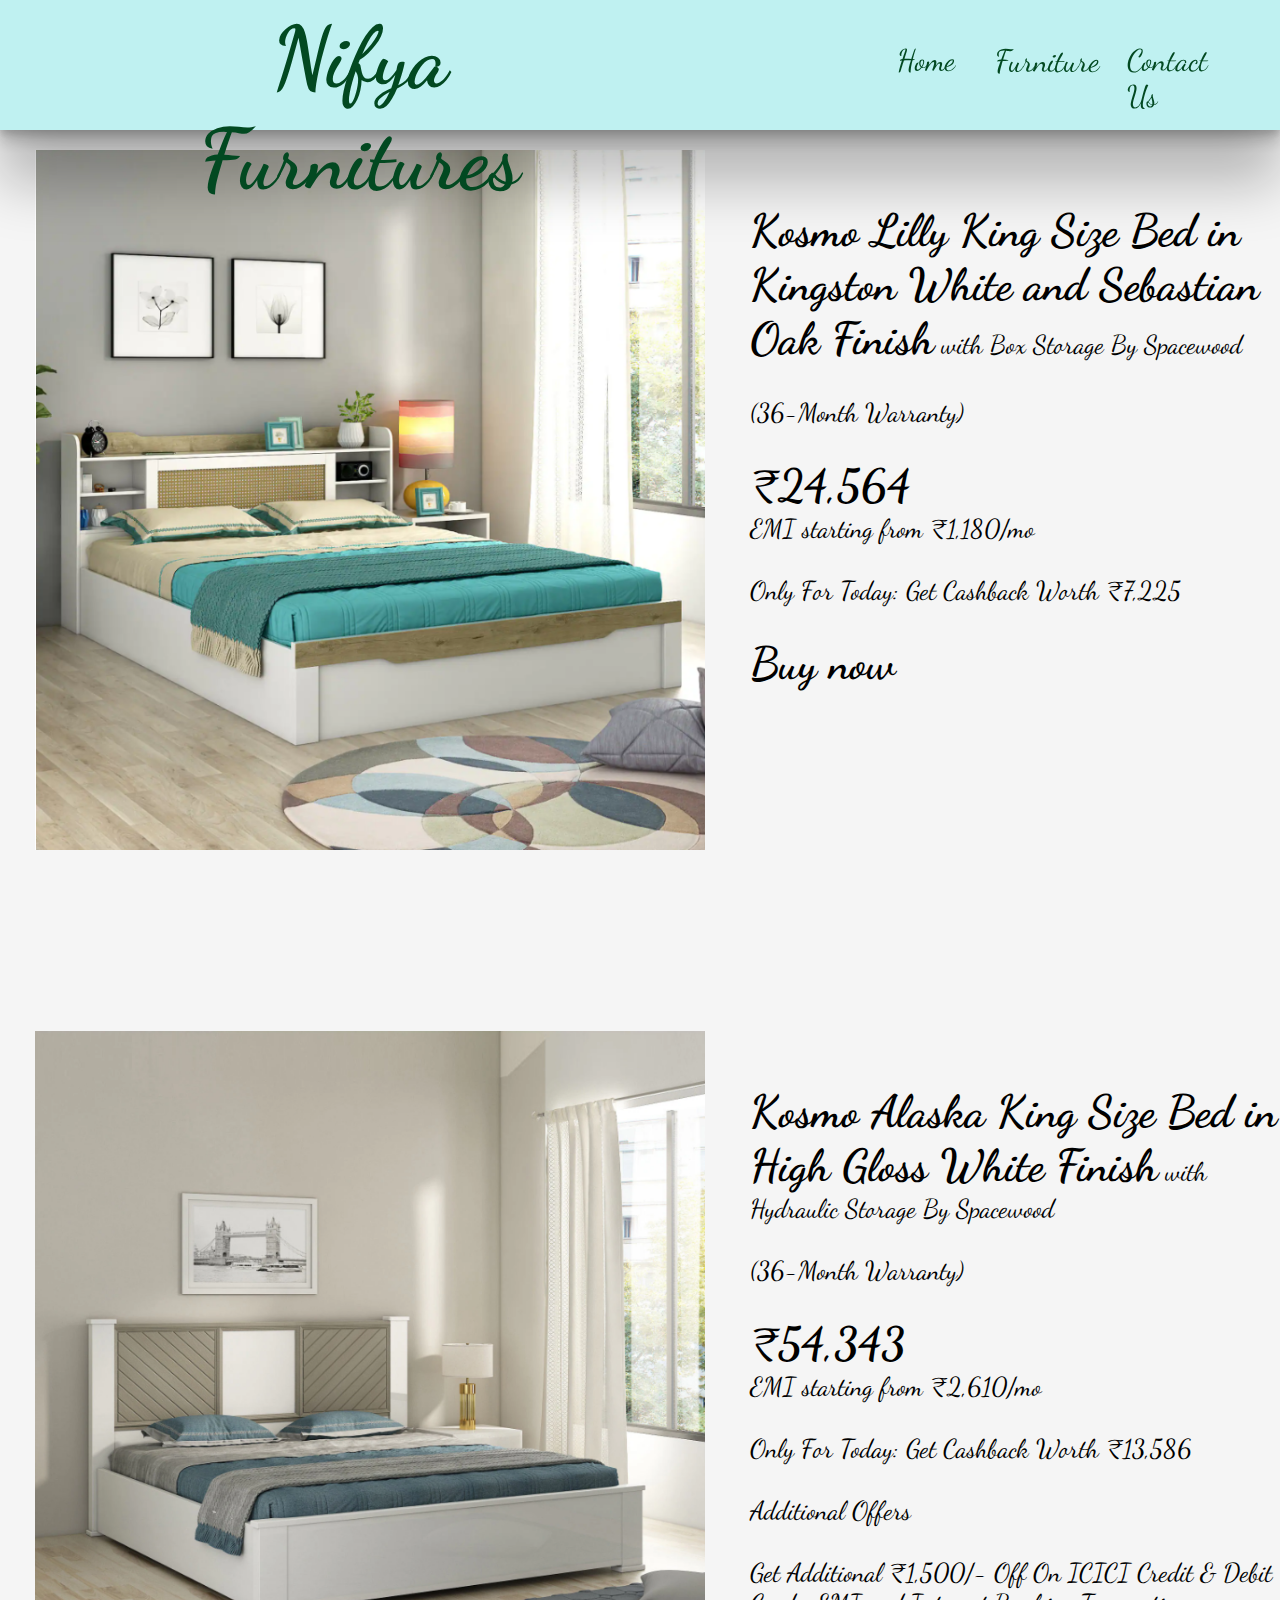
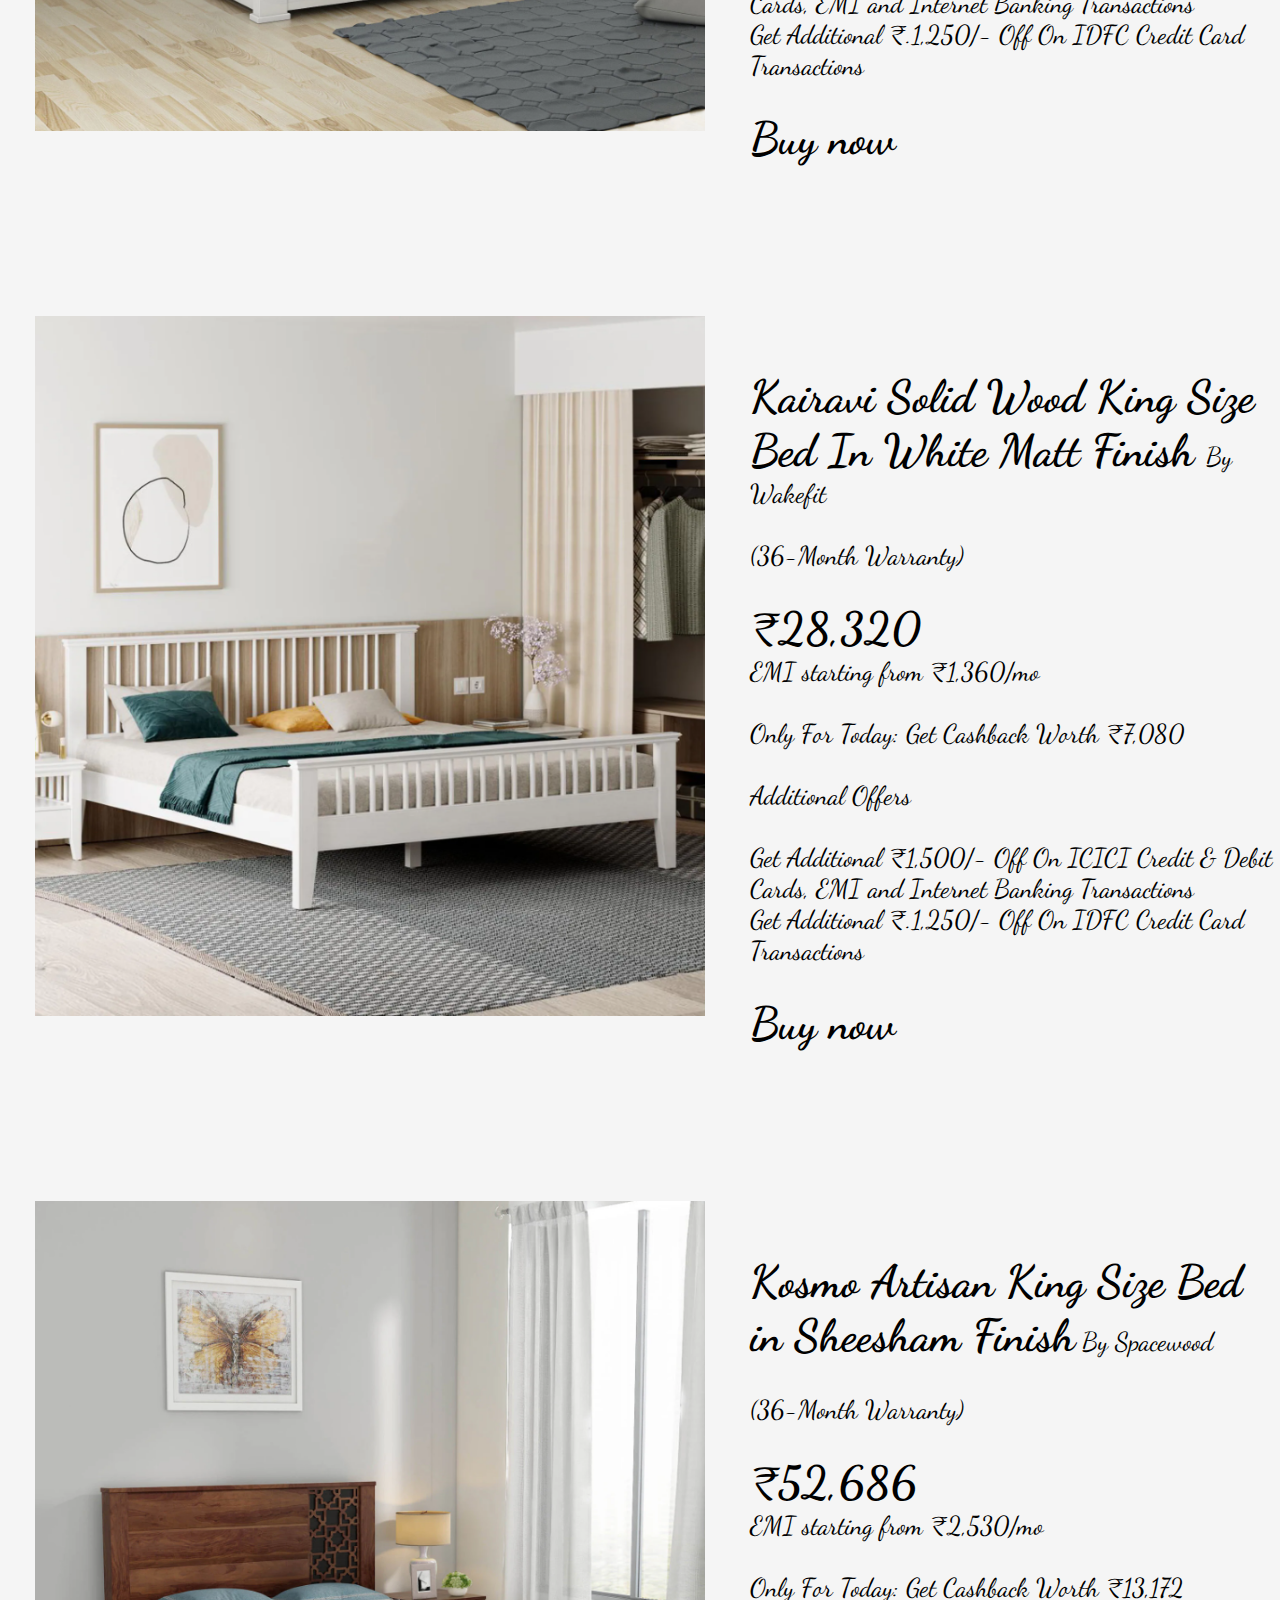
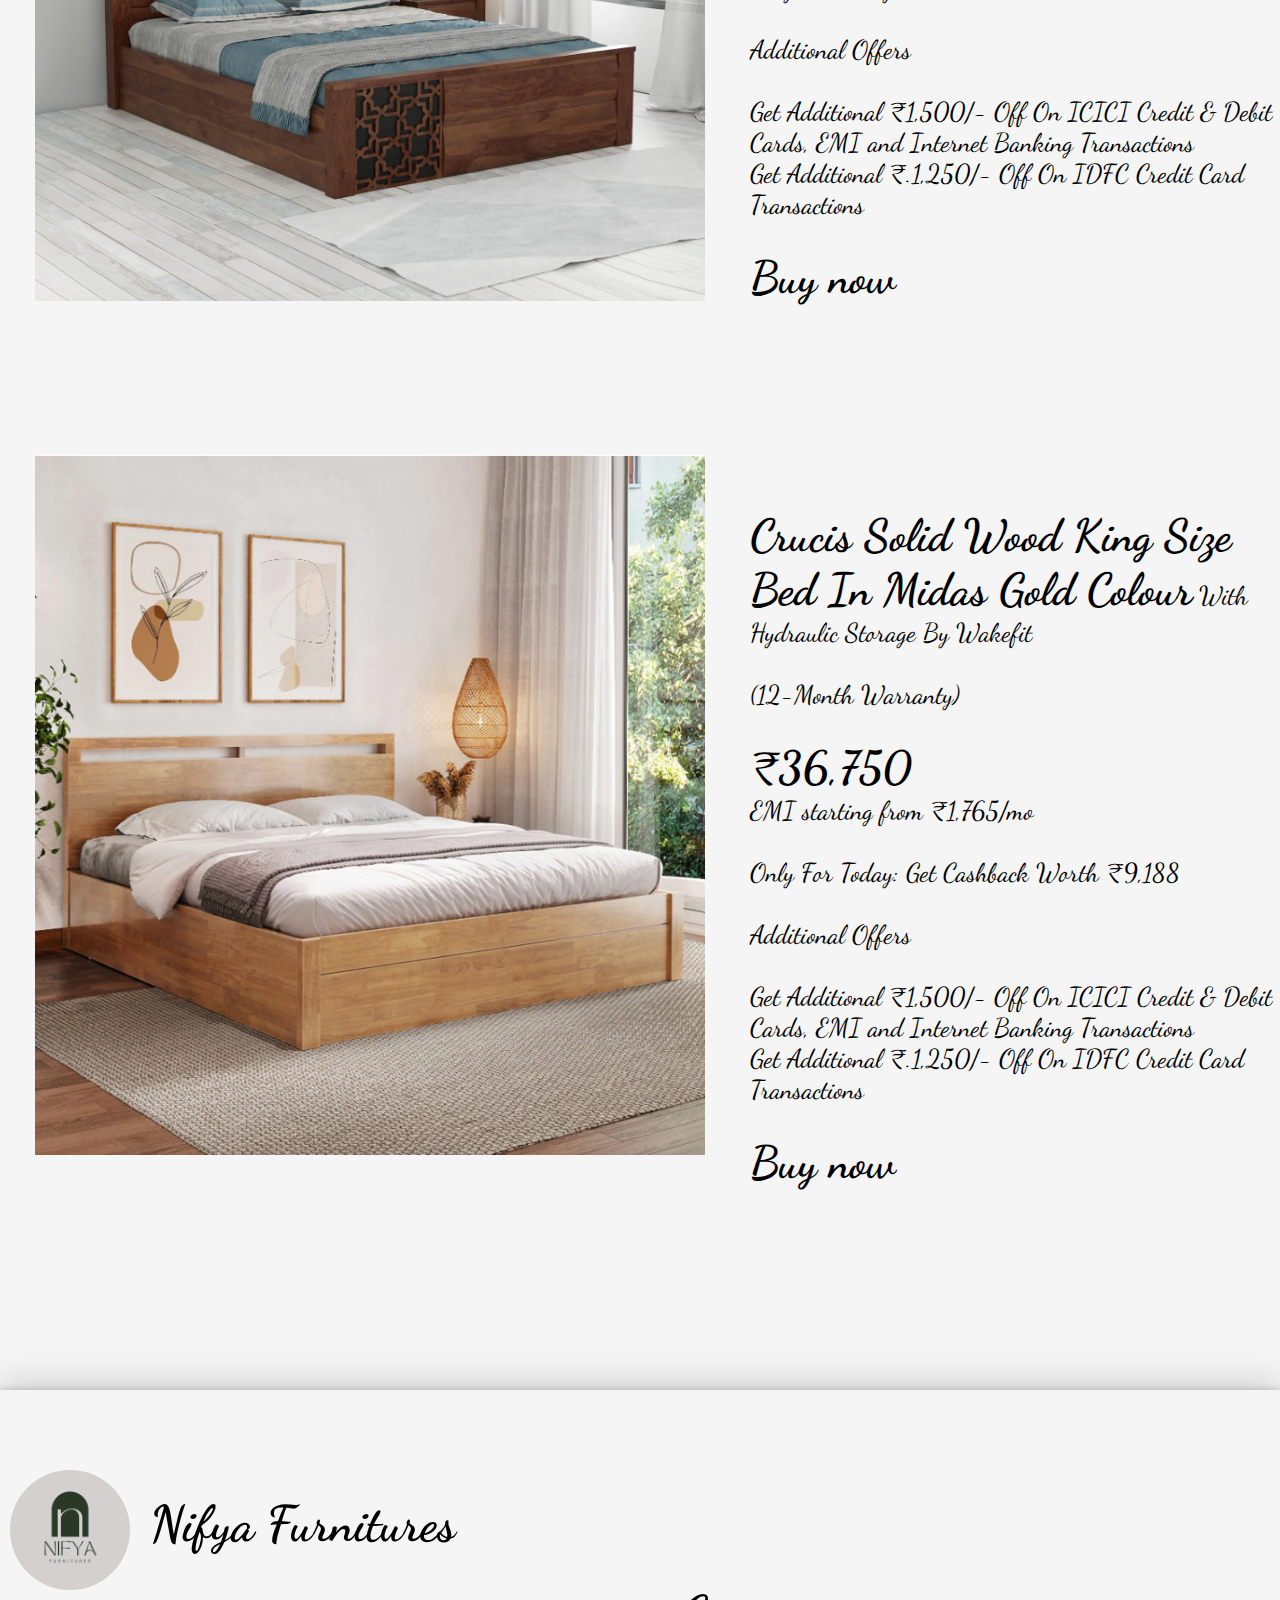
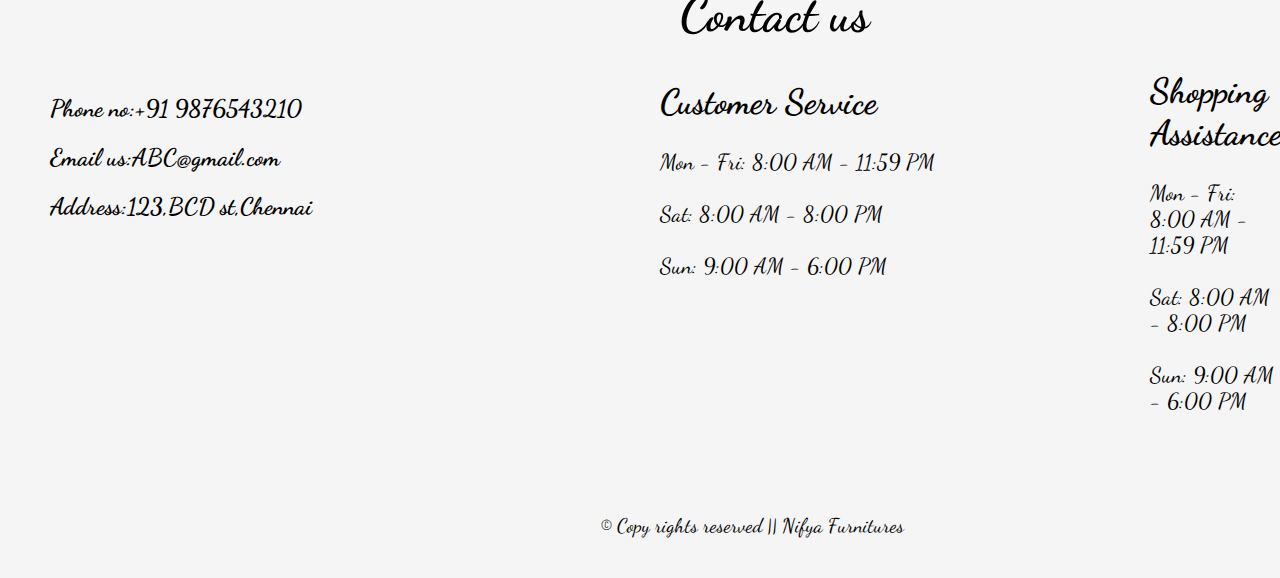
<file: task2/b.html>
<!DOCTYPE html>
<html lang="en">
<head>
    <meta charset="UTF-8">
    <meta name="viewport" content="width=device-width, initial-scale=1.0 user-scalable=no">
    <title>Bed</title>
    <link href='https://unpkg.com/boxicons@2.1.4/css/boxicons.min.css' rel='stylesheet'>
    <link rel="stylesheet" href="css/style4.css">
</head>
<body>
    <section>
        <header class="head">
            
            <h1 class="displaypic">Nifya Furnitures</h1>
            <div class="logo"><img src="images/logo.png"></div>
            <nav class="navbar" id="gate">
                <ul>
                    <li><a href="index.html" class="active">Home</a></li>
                    <div class="dropdown">
                        <button class="dropdown-button" id="db">Furniture</button>
                        <div class="dropdown-content" id="dbc">
                            <a href="w.html">Wardrobe</a>
                            <a href="s.html">Sofa</a>
                            <a href="d.html">Dining Table</a>
                            <a href="b.html">Bed</a>
                           
                            <script>document.addEventListener('DOMContentLoaded', function() {
                                var dropdownButton = document.querySelector('.dropdown-button');
                                var dropdownContent = document.querySelector('.dropdown-content');
                            
                                dropdownButton.addEventListener('click', function() {
                                    dropdownContent.style.display = dropdownContent.style.display === 'block' ? 'none' : 'block';
                                });
                            
                                window.addEventListener('click', function(event) {
                                    if (!event.target.matches('.dropdown-button')) {
                                        if (dropdownContent.style.display === 'block') {
                                            dropdownContent.style.display = 'none';
                                        }
                                    }
                                });
                            });</script>
                        </div>
                    </div>
                      
                      <li><a href="#contact">Contact Us</a></li>
                      
                </ul>
            </nav>
            <i class='bx bx-menu'  id="menu-icon"></i>
            <script>document.addEventListener('DOMContentLoaded', function () {
                const menuIcon = document.querySelector('#menu-icon');
                const navBar = document.querySelector('.navbar');
                const dropdownButton = document.getElementById('db');
                const dropdownContent = document.getElementById('dbc');
                const navLinks = document.querySelectorAll('.navbar a');
              
                // Toggle the navigation bar when the menu icon is clicked
                menuIcon.addEventListener('click', function () {
                    navBar.classList.toggle('show');
                });
              
                // Hide the navigation bar when a link is clicked
                navLinks.forEach(function(link) {
                    link.addEventListener('click', function () {
                        navBar.classList.remove('show');
                    });
                });
              
                // Toggle the dropdown content when the dropdown button is clicked
                dropdownButton.addEventListener('click', function (e) {
                    e.stopPropagation(); // Prevents the click event from propagating to parent elements
                    dropdownContent.classList.toggle('show');
                });
              
                // Close the dropdown if clicked outside
                document.addEventListener('click', function (e) {
                    if (!dropdownButton.contains(e.target)) {
                        dropdownContent.classList.remove('show');
                    }
                });
              });</script>
        </header>
        </section>
        <section>
            <div class="b1"><img src="images/b1.png"  ></div>
            
                
                
             <div class="b1p">   
                <p><b>Kosmo Lilly King Size Bed in Kingston White and Sebastian Oak Finish</b>
                    
                    
                    
                     with Box Storage

By Spacewood<br>
<br>
(36-Month Warranty)<br>
<br>
<b>₹24,564</b><br>

EMI starting from  ₹1,180/mo <br>
<br>
Only For Today: Get Cashback Worth ₹7,225<br>
 <br>
 <b><a href="link" style="color: black;">Buy now</a></b> </p>
                
            </div>
            </section>
            <section>
                <div class="b2"><img src="images/b2.png"  ></div>
                
                    
                    
                 <div class="b2p">   
                    <p><b>Kosmo Alaska King Size Bed in High Gloss White Finish</b>
                        
                        
                        
                         with Hydraulic Storage
                        
                        By Spacewood<br>
                        <br>
                        (36-Month Warranty)<br>
                        <br>
                        <b>₹54,343</b><br>
                        
                        EMI starting from  ₹2,610/mo <br>
                        <br>
                        Only For Today: Get Cashback Worth ₹13,586<br>
                        <br>
                        Additional Offers<br>
                        <br>
                        Get Additional ₹1,500/- Off On ICICI Credit & Debit Cards, EMI and Internet Banking Transactions <br>
                        
                        Get Additional ₹.1,250/- Off On IDFC Credit Card Transactions <br>
                    <br>
                    <b><a href="link" style="color: black;">Buy now</a></b> </p>
                    
                </div>
                </section>
                <section>
                    <div class="b3"><img src="images/b3.png"  ></div>
                    
                        
                        
                     <div class="b3p">   
                        <p><b>Kairavi Solid Wood King Size Bed In White Matt Finish </b>
                            
                           
                            
                            
                            
                            By Wakefit<br>
                            <br>
                            (36-Month Warranty)<br>
                            <br>
                            <b>₹28,320</b><br>
                            
                            EMI starting from  ₹1,360/mo <br>
                            <br>
                            Only For Today: Get Cashback Worth ₹7,080<br>
                            <br>
                            Additional Offers<br>
                            <br>
                            Get Additional ₹1,500/- Off On ICICI Credit & Debit Cards, EMI and Internet Banking Transactions <br>
                            
                            Get Additional ₹.1,250/- Off On IDFC Credit Card Transactions <br>
                        <br>
                        <b><a href="link" style="color: black;">Buy now</a></b>  </p>
                        
                    </div>
                    </section>
                    <section>
                        <div class="b4"><img src="images/b4.png"  ></div>
                        
                            
                            
                         <div class="b4p">   
                            <p><b> Kosmo Artisan King Size Bed in Sheesham Finish</b>
                                
                                
                                
                               

By Spacewood<br>
<br>
(36-Month Warranty)<br>
<br>
<b>₹52,686</b><br>
 
EMI starting from  ₹2,530/mo <br>
<br>
Only For Today: Get Cashback Worth ₹13,172<br>
<br>
Additional Offers<br>
<br>
Get Additional ₹1,500/- Off On ICICI Credit & Debit Cards, EMI and Internet Banking Transactions <br>

Get Additional ₹.1,250/- Off On IDFC Credit Card Transactions<br>
<br>
<b><a href="link" style="color: black;">Buy now</a></b> </p>
                            
                        </div>
                        </section>
                        <section>
                            <div class="b5"><img src="images/b5.png"  ></div>
                            
                                
                                
                             <div class="b5p">   
                                <p><b>Crucis Solid Wood King Size Bed In Midas Gold Colour</b>
                                    
                                    
                                    
                                     With Hydraulic Storage
                                
                                    By Wakefit<br>
                                    <br>
                                    (12-Month Warranty)<br>
                                    <br>
                                    <b>₹36,750</b><br>
                                   
                                    EMI starting from  ₹1,765/mo <br>
                                    <br>
                                    Only For Today: Get Cashback Worth ₹9,188<br>
                                    <br>
                                    Additional Offers<br>
                                    <br>
                                    Get Additional ₹1,500/- Off On ICICI Credit & Debit Cards, EMI and Internet Banking Transactions <br>
                                    
                                    Get Additional ₹.1,250/- Off On IDFC Credit Card Transactions<br>
                                <br>
                                <b><a href="link" style="color: black;">Buy now</a></b></p>
                                
                            </div>
                            </section>
                            <footer>
                                
                                <div class="foot" id="contact">
                                    <div class="l1"><img src="images/logo.png"></div>
                                    <h1 class="dp1">Nifya Furnitures</h1> 
                                <p>
                                    <h1>Contact us</h1>
                                    <h2>Phone no:+91 9876543210</h2>
                                    <h2>Email us:ABC@gmail.com</h2>
                                    <h2>Address:123,BCD st,Chennai</h2>
                                    <div class="p1" >
                                        <b>Customer Service</b><br>
                                        <br>
                                        
                            
                                        Mon - Fri: 8:00 AM - 11:59 PM<br>
                                        <br>
                                        Sat: 8:00 AM - 8:00 PM<br>
                                           <br>
                                        Sun: 9:00 AM - 6:00 PM<br>
                                         <br></div>
                                        
                            
                                        <div class="p2"><b>Shopping Assistance</b><br>
                                        <br>
                                        
                                        Mon - Fri: 8:00 AM - 11:59 PM<br>
                                         <br>
                                        Sat: 8:00 AM - 8:00 PM<br>
                                          <br>
                                        Sun: 9:00 AM - 6:00 PM<br></div>
                                        <p class="c">&copy; Copy rights reserved || Nifya Furnitures</p>
                                </p>
                                </div>
                                
                            </footer>
</body>
</html>
</file>
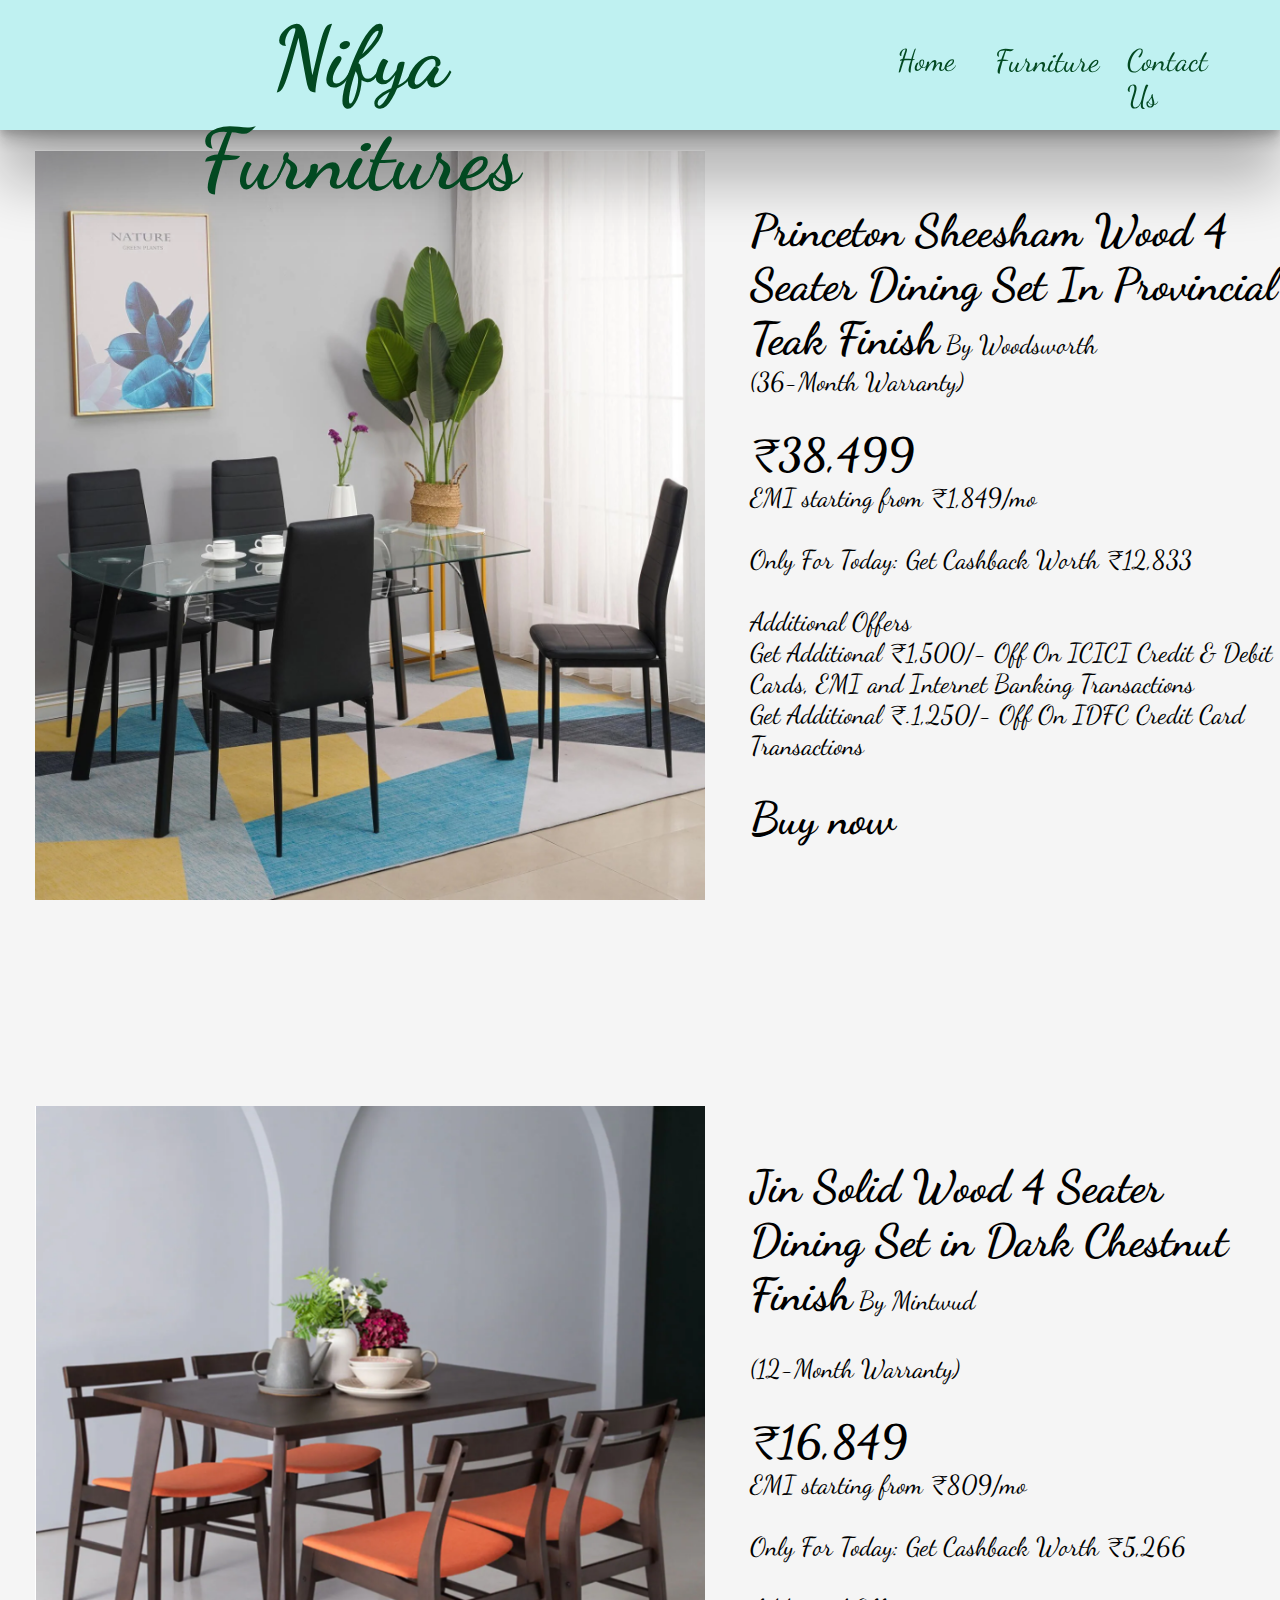
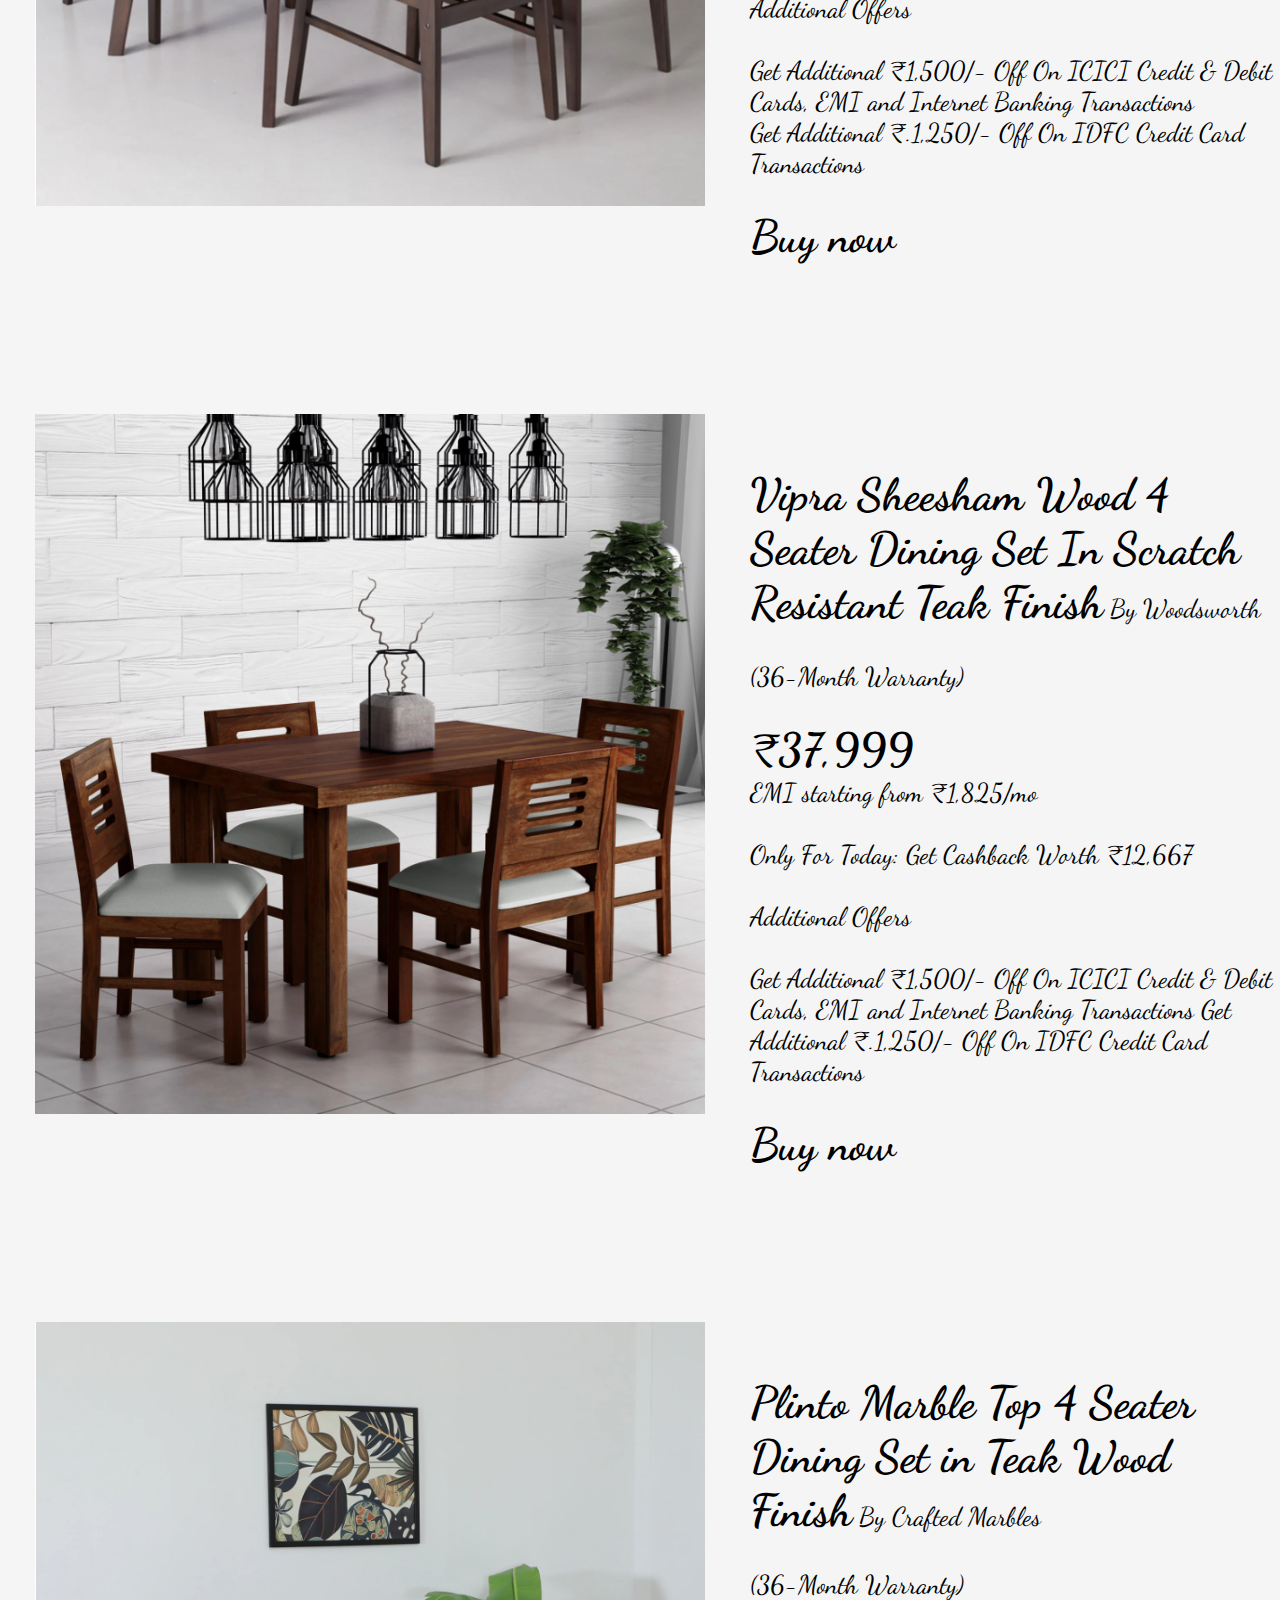
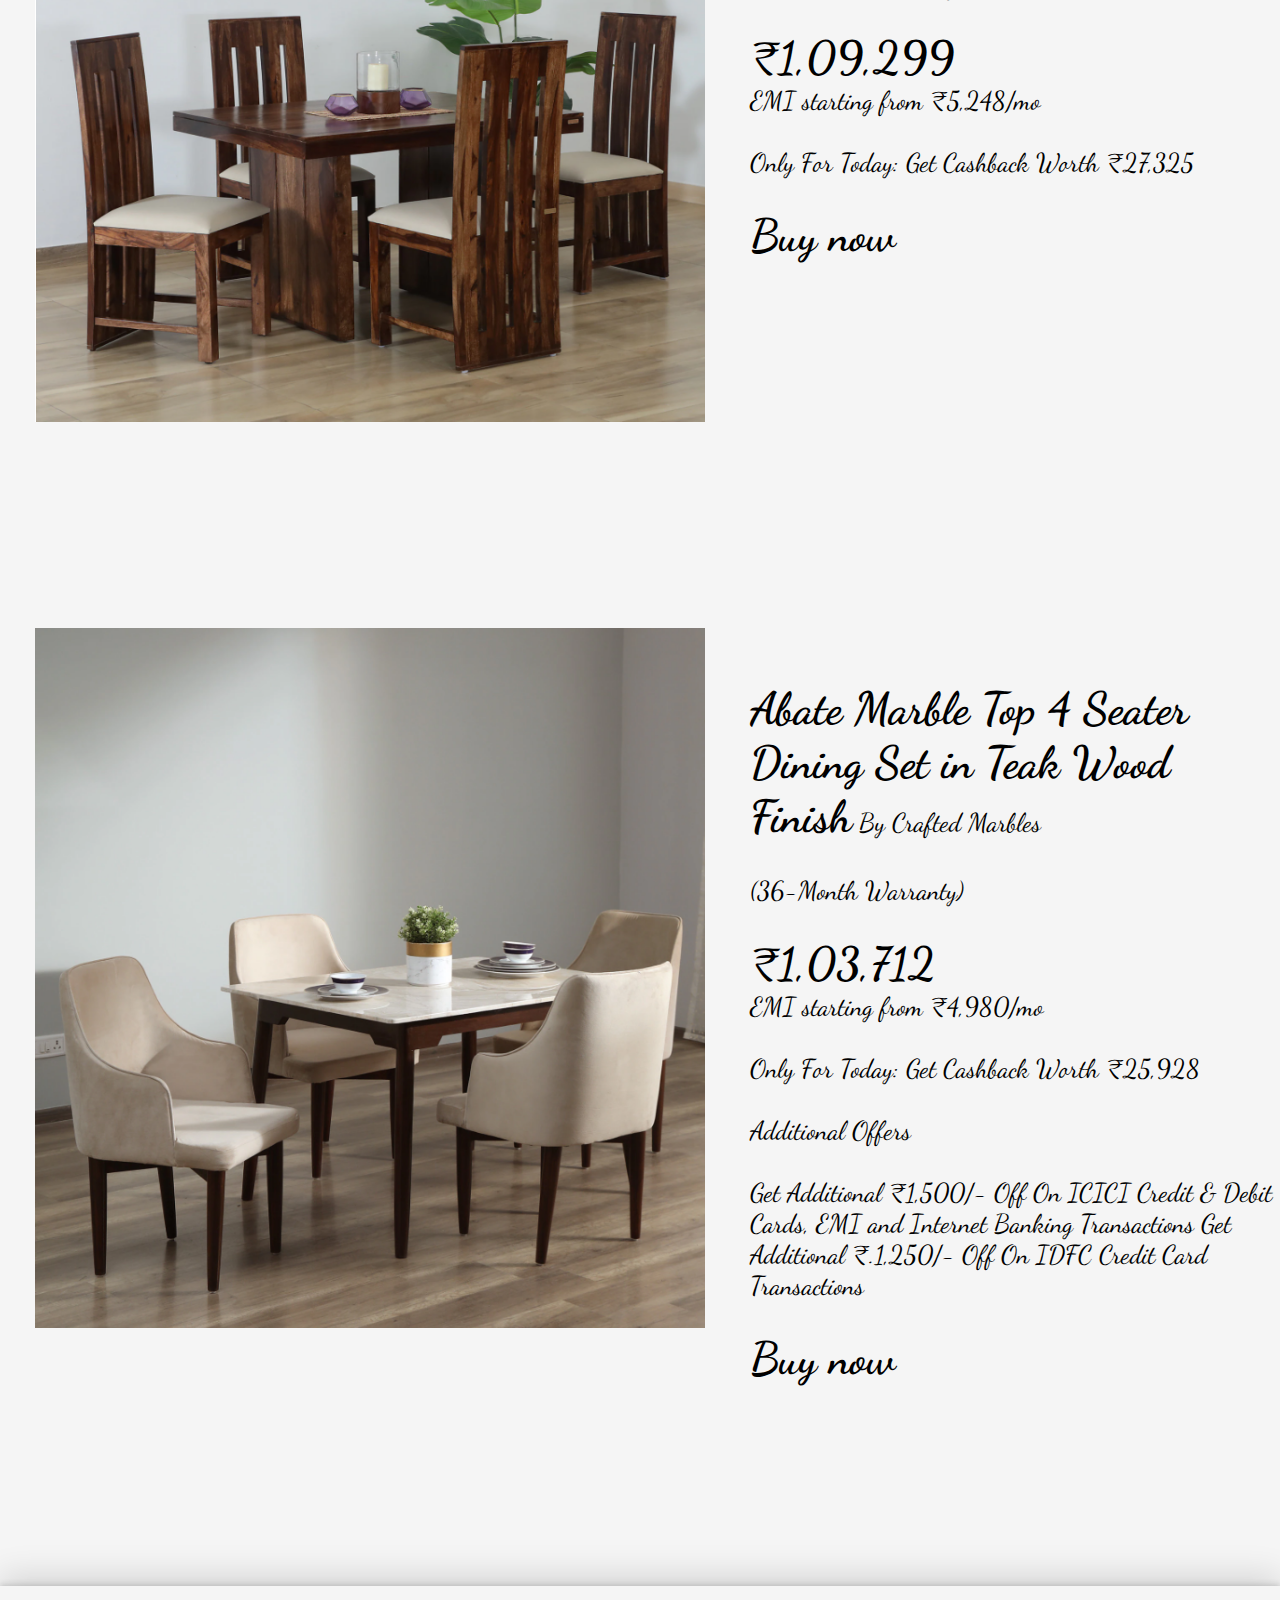
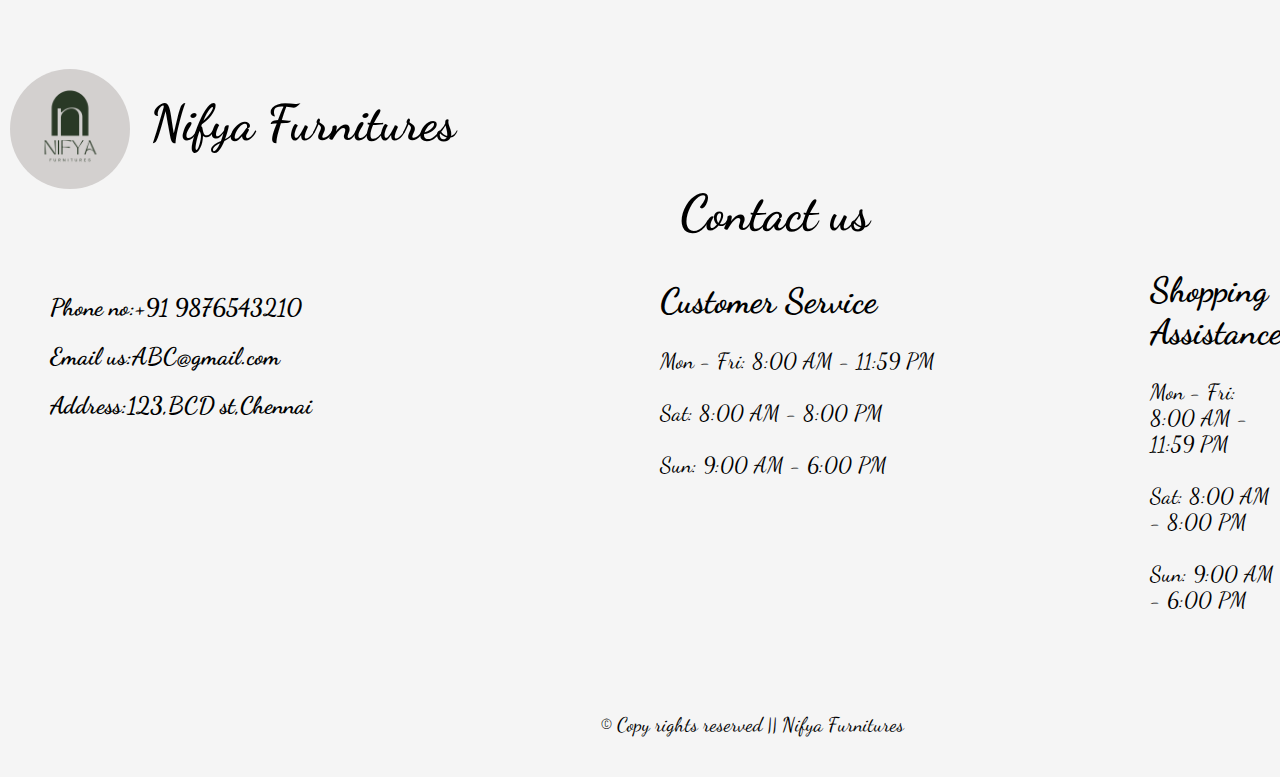
<file: task2/d.html>
<!DOCTYPE html>
<html lang="en">
<head>
    <meta charset="UTF-8">
    <meta name="viewport" content="width=device-width, initial-scale=1.0 user-scalable=no">
    <title>Dining set</title>
    <link href='https://unpkg.com/boxicons@2.1.4/css/boxicons.min.css' rel='stylesheet'>
    <link rel="stylesheet" href="css/style3.css">
</head>
<body>
    <section>
        <header class="head">
            
            <h1 class="displaypic" >Nifya Furnitures</h1>
            <div class="logo"><img src="images/logo.png"></div>
            <nav class="navbar" id="gate">
                <ul>
                    <li><a href="index.html" class="active">Home</a></li>
                    <div class="dropdown">
                        <button class="dropdown-button" >Furniture</button>
                        <div class="dropdown-content">
                            <a href="w.html">Wardrobe</a>
                            <a href="s.html">Sofa</a>
                            <a href="d.html">Dining Table</a>
                            <a href="b.html">Bed</a>
                           
                            <script>document.addEventListener('DOMContentLoaded', function() {
                                var dropdownButton = document.querySelector('.dropdown-button');
                                var dropdownContent = document.querySelector('.dropdown-content');
                            
                                dropdownButton.addEventListener('click', function() {
                                    dropdownContent.style.display = dropdownContent.style.display === 'block' ? 'none' : 'block';
                                });
                            
                                window.addEventListener('click', function(event) {
                                    if (!event.target.matches('.dropdown-button')) {
                                        if (dropdownContent.style.display === 'block') {
                                            dropdownContent.style.display = 'none';
                                        }
                                    }
                                });
                            });</script>
                        </div>
                    </div>
                      
                      <li><a href="#contact">Contact Us</a></li>
                      
                </ul>
            </nav>
            <i class='bx bx-menu'  id="menu-icon"></i>
            <script>document.addEventListener('DOMContentLoaded', function () {
                const menuIcon = document.querySelector('#menu-icon');
                const navBar = document.querySelector('.navbar');
                const dropdownButton = document.getElementById('db');
                const dropdownContent = document.getElementById('dbc');
                const navLinks = document.querySelectorAll('.navbar a');
              
                // Toggle the navigation bar when the menu icon is clicked
                menuIcon.addEventListener('click', function () {
                    navBar.classList.toggle('show');
                });
              
                // Hide the navigation bar when a link is clicked
                navLinks.forEach(function(link) {
                    link.addEventListener('click', function () {
                        navBar.classList.remove('show');
                    });
                });
              
                // Toggle the dropdown content when the dropdown button is clicked
                dropdownButton.addEventListener('click', function (e) {
                    e.stopPropagation(); // Prevents the click event from propagating to parent elements
                    dropdownContent.classList.toggle('show');
                });
              
                // Close the dropdown if clicked outside
                document.addEventListener('click', function (e) {
                    if (!dropdownButton.contains(e.target)) {
                        dropdownContent.classList.remove('show');
                    }
                });
              });
              
              </script>
        </header>
        </section>
        <section>
            <div class="d1"><img src="images/d1.png"  ></div>
            
                
                
             <div class="d1p">   
                <p><b>Princeton Sheesham Wood 4 Seater Dining Set In Provincial Teak Finish</b>
                    
                    
                    
                    By Woodsworth 
                    <br>
                    (36-Month Warranty)<br>
                    <br>
                    
                    <b>₹38,499</b><br>
                    
                    EMI starting from  ₹1,849/mo <br>
                    <br>
                    Only For Today: Get Cashback Worth ₹12,833<br>
                    <br>
                    Additional Offers
                    <br>
                    Get Additional ₹1,500/- Off On ICICI Credit & Debit Cards, EMI and Internet Banking Transactions<br> 
                    
                    Get Additional ₹.1,250/- Off On IDFC Credit Card Transactions <br>
                <br>
                <b><a href="link" style="color: black;">Buy now</a></b> </p>
                
            </div>
            </section>
            <section>
                <div class="d2"><img src="images/d2.png"  ></div>
                
                    
                    
                 <div class="d2p">   
                    <p><b>Jin Solid Wood 4 Seater Dining Set in Dark Chestnut Finish</b>
                        
                        
                        
                        By Mintwud <br>
                        <br>
                        (12-Month Warranty)<br>
                        <br>
                        <b>₹16,849</b><br>
                         
                        EMI starting from  ₹809/mo<br>
                        <br>
                        Only For Today: Get Cashback Worth ₹5,266<br>
                        <br>
                        Additional Offers<br>
                        <br>
                        Get Additional ₹1,500/- Off On ICICI Credit & Debit Cards, EMI and Internet Banking Transactions <br>
                        
                        Get Additional ₹.1,250/- Off On IDFC Credit Card Transactions<br>
                    <br>
                    <b><a href="link" style="color: black;">Buy now</a></b> </p>
                    
                </div>
                </section>
                <section>
                    <div class="d3"><img src="images/d3.png"  ></div>
                    
                        
                        
                     <div class="d3p">   
                        <p><b> Vipra Sheesham Wood 4 Seater Dining Set In Scratch Resistant Teak Finish</b>
                            
                           
                            
                            By Woodsworth <br>
                            <br>
                            (36-Month Warranty)<br>
                            <br>
                            
                            <b>₹37,999</b><br>
                            
                            EMI starting from  ₹1,825/mo <br>
                            <br>
                            Only For Today: Get Cashback Worth ₹12,667<br>
                            <br>
                            Additional Offers<br>
                            <br>
                            Get Additional ₹1,500/- Off On ICICI Credit & Debit Cards, EMI and Internet Banking Transactions 
                            
                            Get Additional ₹.1,250/- Off On IDFC Credit Card Transactions<br>
                        <br>
                        <b><a href="link" style="color: black;">Buy now</a></b>  </p>
                        
                    </div>
                    </section>
                    <section>
                        <div class="d4"><img src="images/d4.png"  ></div>
                        
                            
                            
                         <div class="d4p">   
                            <p><b>Plinto Marble Top 4 Seater Dining Set in Teak Wood Finish</b>
                                
                                
                                
                                By Crafted Marbles<br>
                                <br>
                                (36-Month Warranty)<br>
                            <br> 
                                <b>₹1,09,299</b><br>
                                 
                                EMI starting from  ₹5,248/mo <br>
                                <br>
                                Only For Today: Get Cashback Worth ₹27,325<br>
                            <br>
                            <b><a href="link" style="color: black;">Buy now</a></b> </p>
                            
                        </div>
                        </section>
                        <section>
                            <div class="d5"><img src="images/d5.png"  ></div>
                            
                                
                                
                             <div class="d5p">   
                                <p><b>Abate Marble Top 4 Seater Dining Set in Teak Wood Finish</b>
                                    
                                    
                                    
                                    By Crafted Marbles<br>
                                    <br>
                                    (36-Month Warranty)<br>
                                    <br>
                                    <b>₹1,03,712</b><br>
                                   
                                    EMI starting from  ₹4,980/mo <br>
                                    <br>
                                    Only For Today: Get Cashback Worth ₹25,928<br>
                                    <br>
                                    Additional Offers<br>
                                    <br>
                                    Get Additional ₹1,500/- Off On ICICI Credit & Debit Cards, EMI and Internet Banking Transactions 
                                    
                                    Get Additional ₹.1,250/- Off On IDFC Credit Card Transactions<br>
                                <br>
                                <b><a href="link" style="color: black;">Buy now</a></b> </p>
                                
                            </div>
                            </section>
                            <footer>
                                <div class="foot" id="contact">
                                    <div class="l1"><img src="images/logo.png"></div>
                                    <h1 class="dp1">Nifya Furnitures</h1> 
                                <p>
                                    <h1>Contact us</h1>
                                    <h2>Phone no:+91 9876543210</h2>
                                    <h2>Email us:ABC@gmail.com</h2>
                                    <h2>Address:123,BCD st,Chennai</h2>
                                    <div class="p1" >
                                        <b>Customer Service</b><br>
                                        <br>
                                        
                            
                                        Mon - Fri: 8:00 AM - 11:59 PM<br>
                                        <br>
                                        Sat: 8:00 AM - 8:00 PM<br>
                                           <br>
                                        Sun: 9:00 AM - 6:00 PM<br>
                                         <br></div>
                                        
                            
                                        <div class="p2"><b>Shopping Assistance</b><br>
                                        <br>
                                        
                                        Mon - Fri: 8:00 AM - 11:59 PM<br>
                                         <br>
                                        Sat: 8:00 AM - 8:00 PM<br>
                                          <br>
                                        Sun: 9:00 AM - 6:00 PM<br></div>
                                        <p class="c">&copy; Copy rights reserved || Nifya Furnitures</p>
                                </p>
                                </div>
                                
                            </footer>
</body>
</html>
</file>
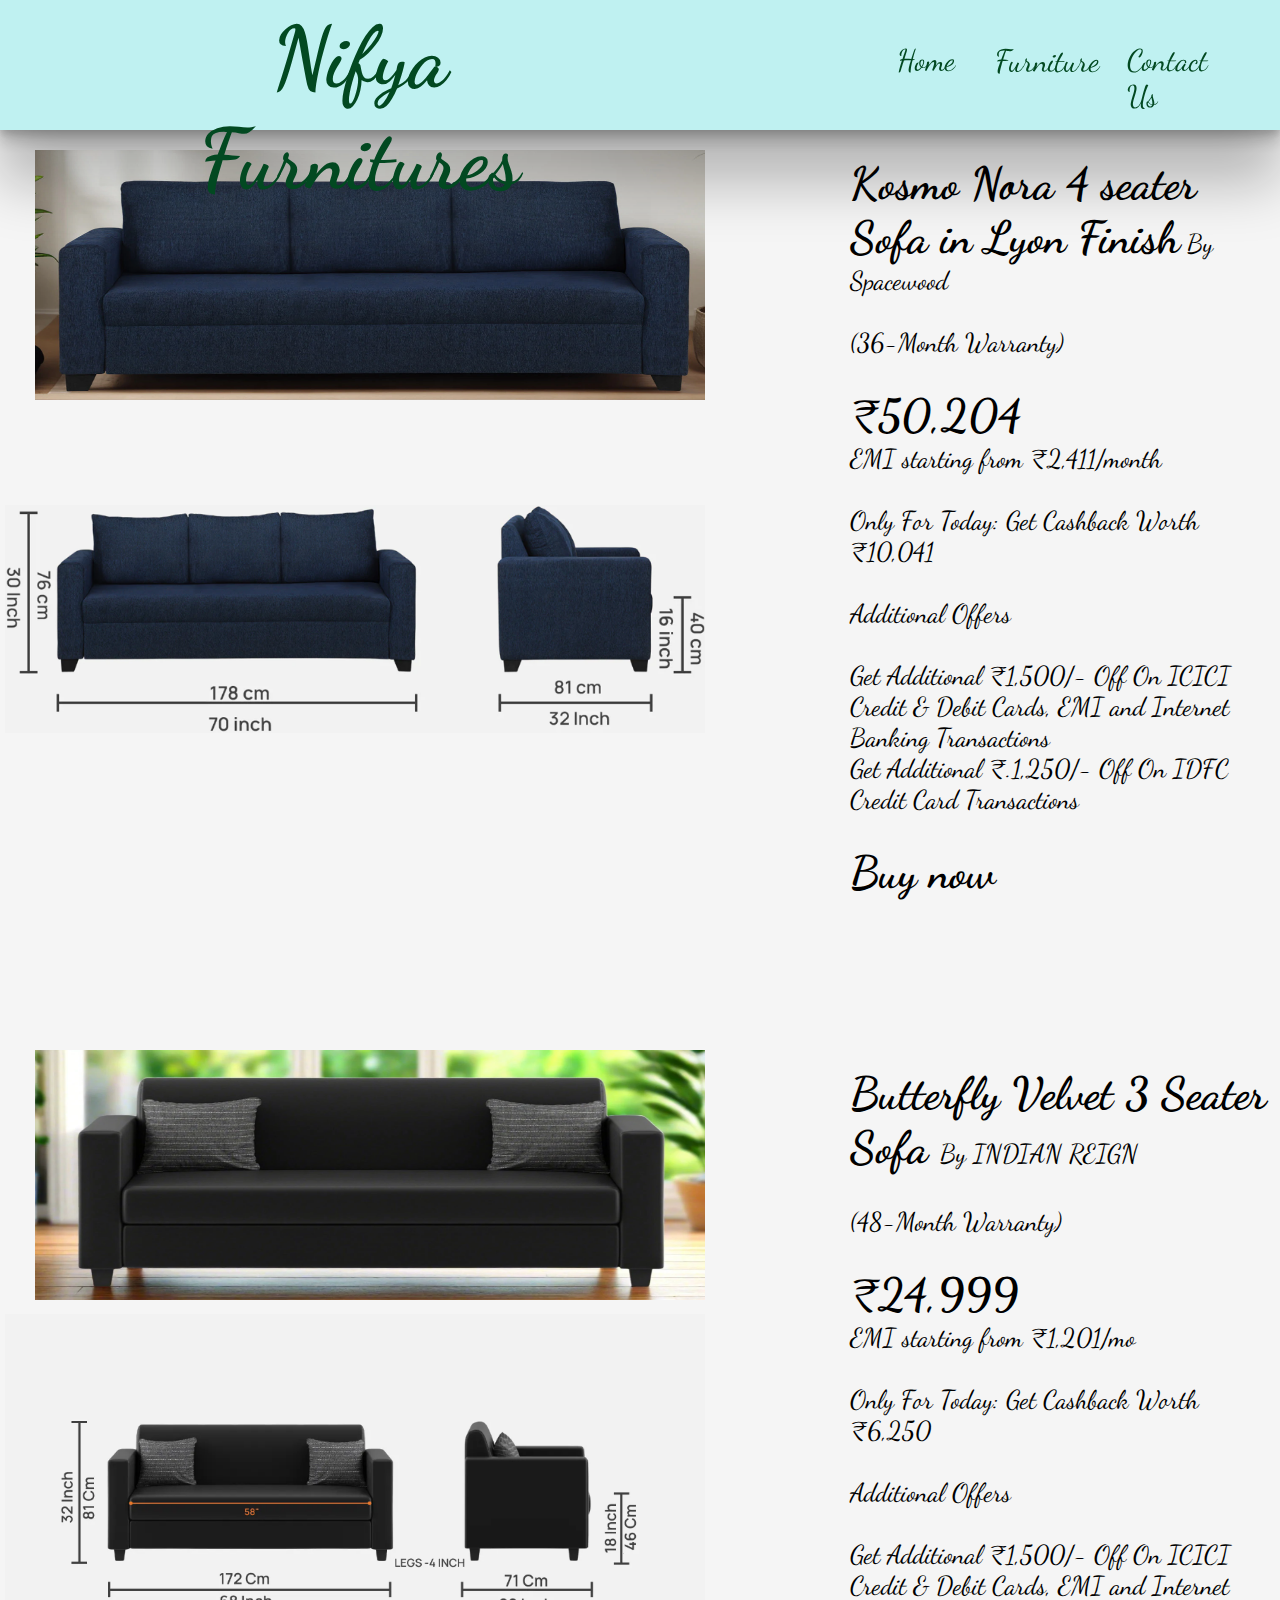
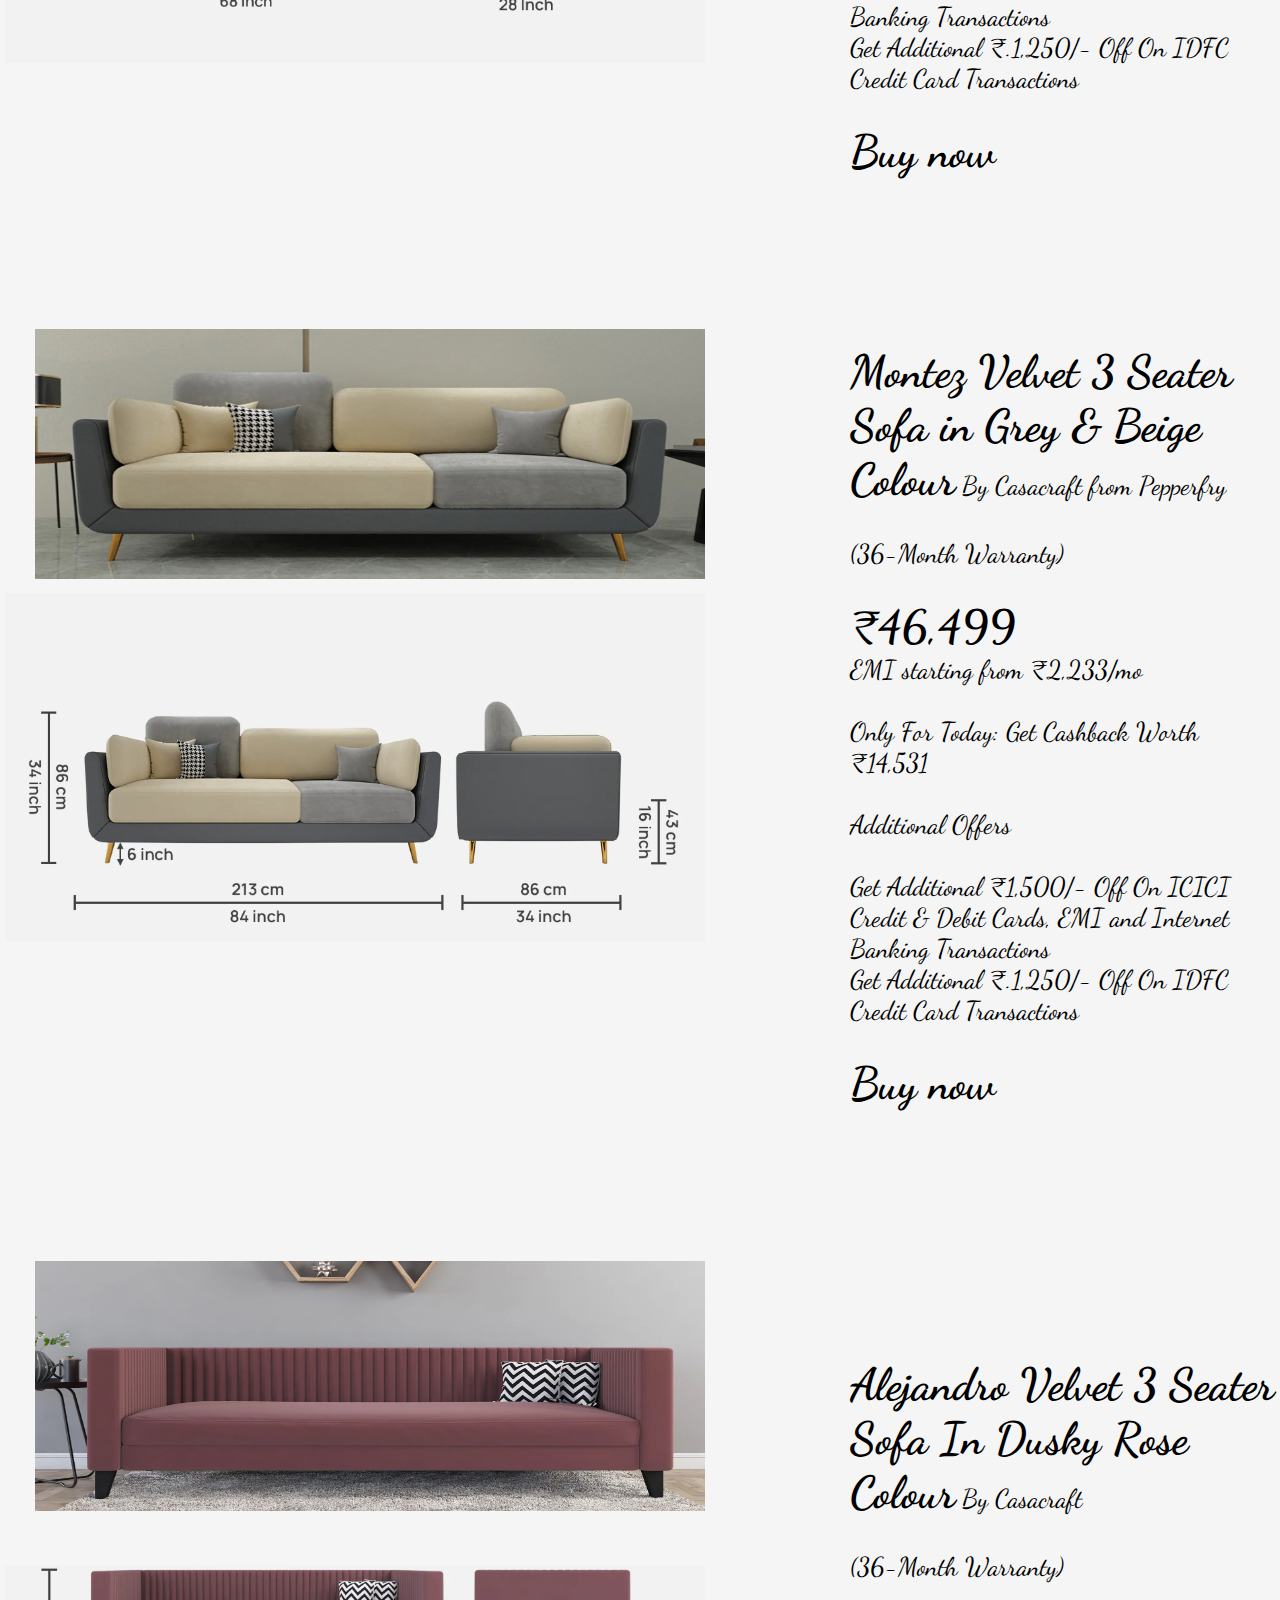
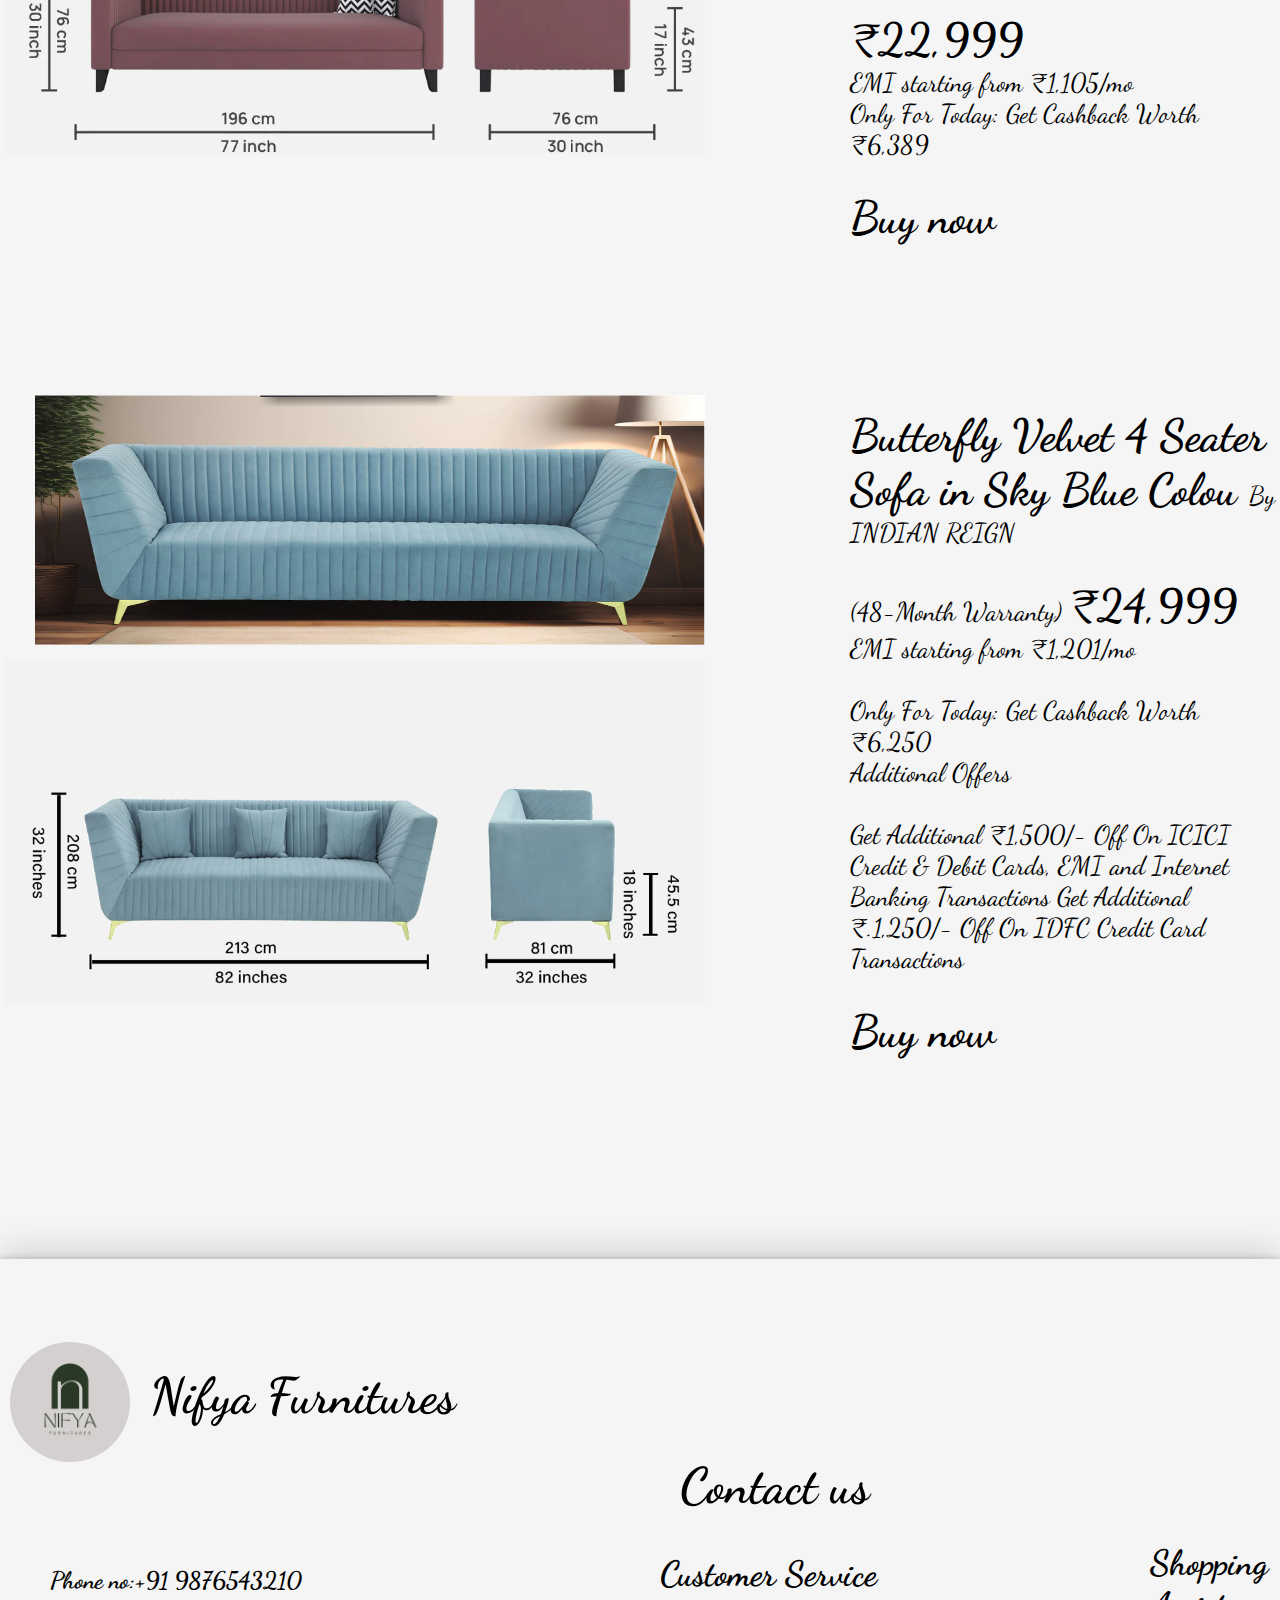
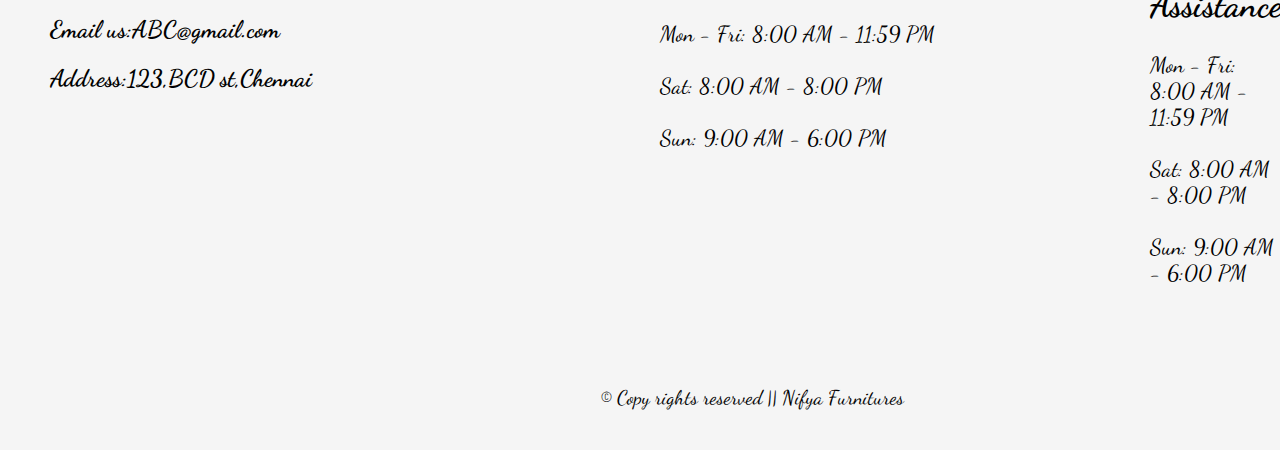
<file: task2/s.html>
<!DOCTYPE html>
<html lang="en">
<head>
    <meta charset="UTF-8">
    <meta name="viewport" content="width=device-width, initial-scale=1.0 user-scalable=no">
    <title>Sofa</title>
    <link href='https://unpkg.com/boxicons@2.1.4/css/boxicons.min.css' rel='stylesheet'>
    <link rel="stylesheet" href="css/style2.css">
</head>
<body>
    <section>
        <header class="head">
            
            <h1 class="displaypic" >Nifya Furnitures</h1>
            <div class="logo"><img src="images/logo.png"></div>
            <nav class="navbar" id="gate">
                <ul>
                    <li><a href="index.html" class="active">Home</a></li>
                    <div class="dropdown">
                        <button class="dropdown-button" >Furniture</button>
                        <div class="dropdown-content">
                            <a href="w.html">Wardrobe</a>
                            <a href="s.html">Sofa</a>
                            <a href="d.html">Dining Table</a>
                            <a href="b.html">Bed</a>
                           
                            <script>document.addEventListener('DOMContentLoaded', function() {
                                var dropdownButton = document.querySelector('.dropdown-button');
                                var dropdownContent = document.querySelector('.dropdown-content');
                            
                                dropdownButton.addEventListener('click', function() {
                                    dropdownContent.style.display = dropdownContent.style.display === 'block' ? 'none' : 'block';
                                });
                            
                                window.addEventListener('click', function(event) {
                                    if (!event.target.matches('.dropdown-button')) {
                                        if (dropdownContent.style.display === 'block') {
                                            dropdownContent.style.display = 'none';
                                        }
                                    }
                                });
                            });</script>
                        </div>
                    </div>
                      
                      <li><a href="#contact">Contact Us</a></li>
                      
                </ul>
            </nav>
            <i class='bx bx-menu' id="menu-icon"></i>
            <script>document.addEventListener('DOMContentLoaded', function () {
                const menuIcon = document.querySelector('#menu-icon');
                const navBar = document.querySelector('.navbar');
                const dropdownButton = document.getElementById('db');
                const dropdownContent = document.getElementById('dbc');
                const navLinks = document.querySelectorAll('.navbar a');
              
                // Toggle the navigation bar when the menu icon is clicked
                menuIcon.addEventListener('click', function () {
                    navBar.classList.toggle('show');
                });
              
                // Hide the navigation bar when a link is clicked
                navLinks.forEach(function(link) {
                    link.addEventListener('click', function () {
                        navBar.classList.remove('show');
                    });
                });
              
                // Toggle the dropdown content when the dropdown button is clicked
                dropdownButton.addEventListener('click', function (e) {
                    e.stopPropagation(); // Prevents the click event from propagating to parent elements
                    dropdownContent.classList.toggle('show');
                });
              
                // Close the dropdown if clicked outside
                document.addEventListener('click', function (e) {
                    if (!dropdownButton.contains(e.target)) {
                        dropdownContent.classList.remove('show');
                    }
                });
              });
              
              </script>
        </header>
        </section>
        <section>
            <div class="s11"><img src="images/s1-1.png"  ></div>
            <div class=" s12" ><img src="images/s1-2.png" ></div>
                
                
             <div class="s1p">   
                <p><b>Kosmo Nora 4 seater Sofa in Lyon Finish</b>
                    
                By Spacewood<br>
                    <br>
                (36-Month Warranty)<br>
                    <br>
                <b>₹50,204</b><br>
                    
                    EMI starting from  ₹2,411/month<br> 
                    <br>
                    Only For Today: Get Cashback Worth ₹10,041<br>
                    <br>
                   Additional Offers<br>
                    <br>
                    Get Additional ₹1,500/- Off On ICICI Credit & Debit Cards, EMI and Internet Banking Transactions <br>
                    
                    Get Additional ₹.1,250/- Off On IDFC Credit Card Transactions<br>
                <br>
                <b><a href="link" style="color: black;">Buy now</a></b> </p>
                
            </div>
            </section>
            <section>
                <div class=" s21"  ><img src="images/s2-1.png"></div>
                <div class="s22"><img src="images/s2-2.png"></div>
                <div class="s2p"><p><b>Butterfly Velvet 3 Seater Sofa </b>
                    
                    By INDIAN REIGN<br>
                    <br>
                    (48-Month Warranty)<br>
                    <br>
                    <b>₹24,999</b><br>
                    
                    EMI starting from  ₹1,201/mo <br>
                    <br>
                    Only For Today: Get Cashback Worth ₹6,250<br>
                    <br>
                    Additional Offers<br>
                    <br>
                    Get Additional ₹1,500/- Off On ICICI Credit & Debit Cards, EMI and Internet Banking Transactions<br> 
                    
                    Get Additional ₹.1,250/- Off On IDFC Credit Card Transactions<br>
                <br>
                <b><a href="link" style="color: black;">Buy now</a></b>  </p>
                    
                </div>
            </section>
            <section>
                <div class=" s31"  ><img src="images/s3-1.png"></div>
                <div class="s32"><img src="images/s3-2.png"></div>
                <div class="s3p"><p><b> Montez Velvet 3 Seater Sofa in Grey & Beige Colour</b>
                    
                   
                    By Casacraft from Pepperfry<br>
                    <br>
                    (36-Month Warranty)<br>
                    <br>
                    <b>₹46,499</b><br>
                     
                    EMI starting from  ₹2,233/mo <br>
                    <br>
                    Only For Today: Get Cashback Worth ₹14,531<br>
                    <br>
                    Additional Offers<br>
                    <br>
                    Get Additional ₹1,500/- Off On ICICI Credit & Debit Cards, EMI and Internet Banking Transactions <br>
                    
                    Get Additional ₹.1,250/- Off On IDFC Credit Card Transactions <br>
                <br>
            <b>Buy now</b>  </p>
                    
                </div>
            </section>
            <section>
                <div class=" s41"  ><img src="images/s4-1.png"></div>
                <div class="s42"><img src="images/s4-2.png"></div>
                <div class="s4p"><p><b> Alejandro Velvet 3 Seater Sofa In Dusky Rose Colour</b>
                    
                    

By Casacraft <br>
<br>
(36-Month Warranty)<br>
<br>

<b>₹22,999</b><br>
 
EMI starting from  ₹1,105/mo <br>
Only For Today: Get Cashback Worth ₹6,389<br>
<br>
<b><a href="link" style="color: black;">Buy now</a></b> </p>
                    
                </div>
            </section>
            <section>
                <div class=" s51"  ><img src="images/s5-1.png"></div>
                <div class="s52"><img src="images/s5-2.png"></div>
                <div class="s5p"><p><b>Butterfly Velvet 4 Seater Sofa in Sky Blue Colou </b>
                    
                    

By INDIAN REIGN<br>
<br>
(48-Month Warranty)
<b>₹24,999</b><br>
 
EMI starting from  ₹1,201/mo <br>
<br>
Only For Today: Get Cashback Worth ₹6,250
<br>
Additional Offers<br>
<br>
Get Additional ₹1,500/- Off On ICICI Credit & Debit Cards, EMI and Internet Banking Transactions 

Get Additional ₹.1,250/- Off On IDFC Credit Card Transactions<br>
<br>
<b><a href="link" style="color: black;">Buy now</a></b>

  </p>
                    
                </div>
            </section>
            <footer>
                <div class="foot" id="contact">
                    <div class="l1"><img src="images/logo.png"></div>
                                    <h1 class="dp1">Nifya Furnitures</h1> 
                <p>
                    <h1>Contact us</h1>
                    <h2>Phone no:+91 9876543210</h2>
                    <h2>Email us:ABC@gmail.com</h2>
                    <h2>Address:123,BCD st,Chennai</h2>
                    <div class="p1" >
                        <b>Customer Service</b><br>
                        <br>
                        
            
                        Mon - Fri: 8:00 AM - 11:59 PM<br>
                        <br>
                        Sat: 8:00 AM - 8:00 PM<br>
                           <br>
                        Sun: 9:00 AM - 6:00 PM<br>
                         <br></div>
                        
            
                        <div class="p2"><b>Shopping Assistance</b><br>
                        <br>
                        
                        Mon - Fri: 8:00 AM - 11:59 PM<br>
                         <br>
                        Sat: 8:00 AM - 8:00 PM<br>
                          <br>
                        Sun: 9:00 AM - 6:00 PM<br></div>
                        
                </p>
                <p class="c">&copy; Copy rights reserved || Nifya Furnitures</p
             </div>
                
            </footer>
</file>
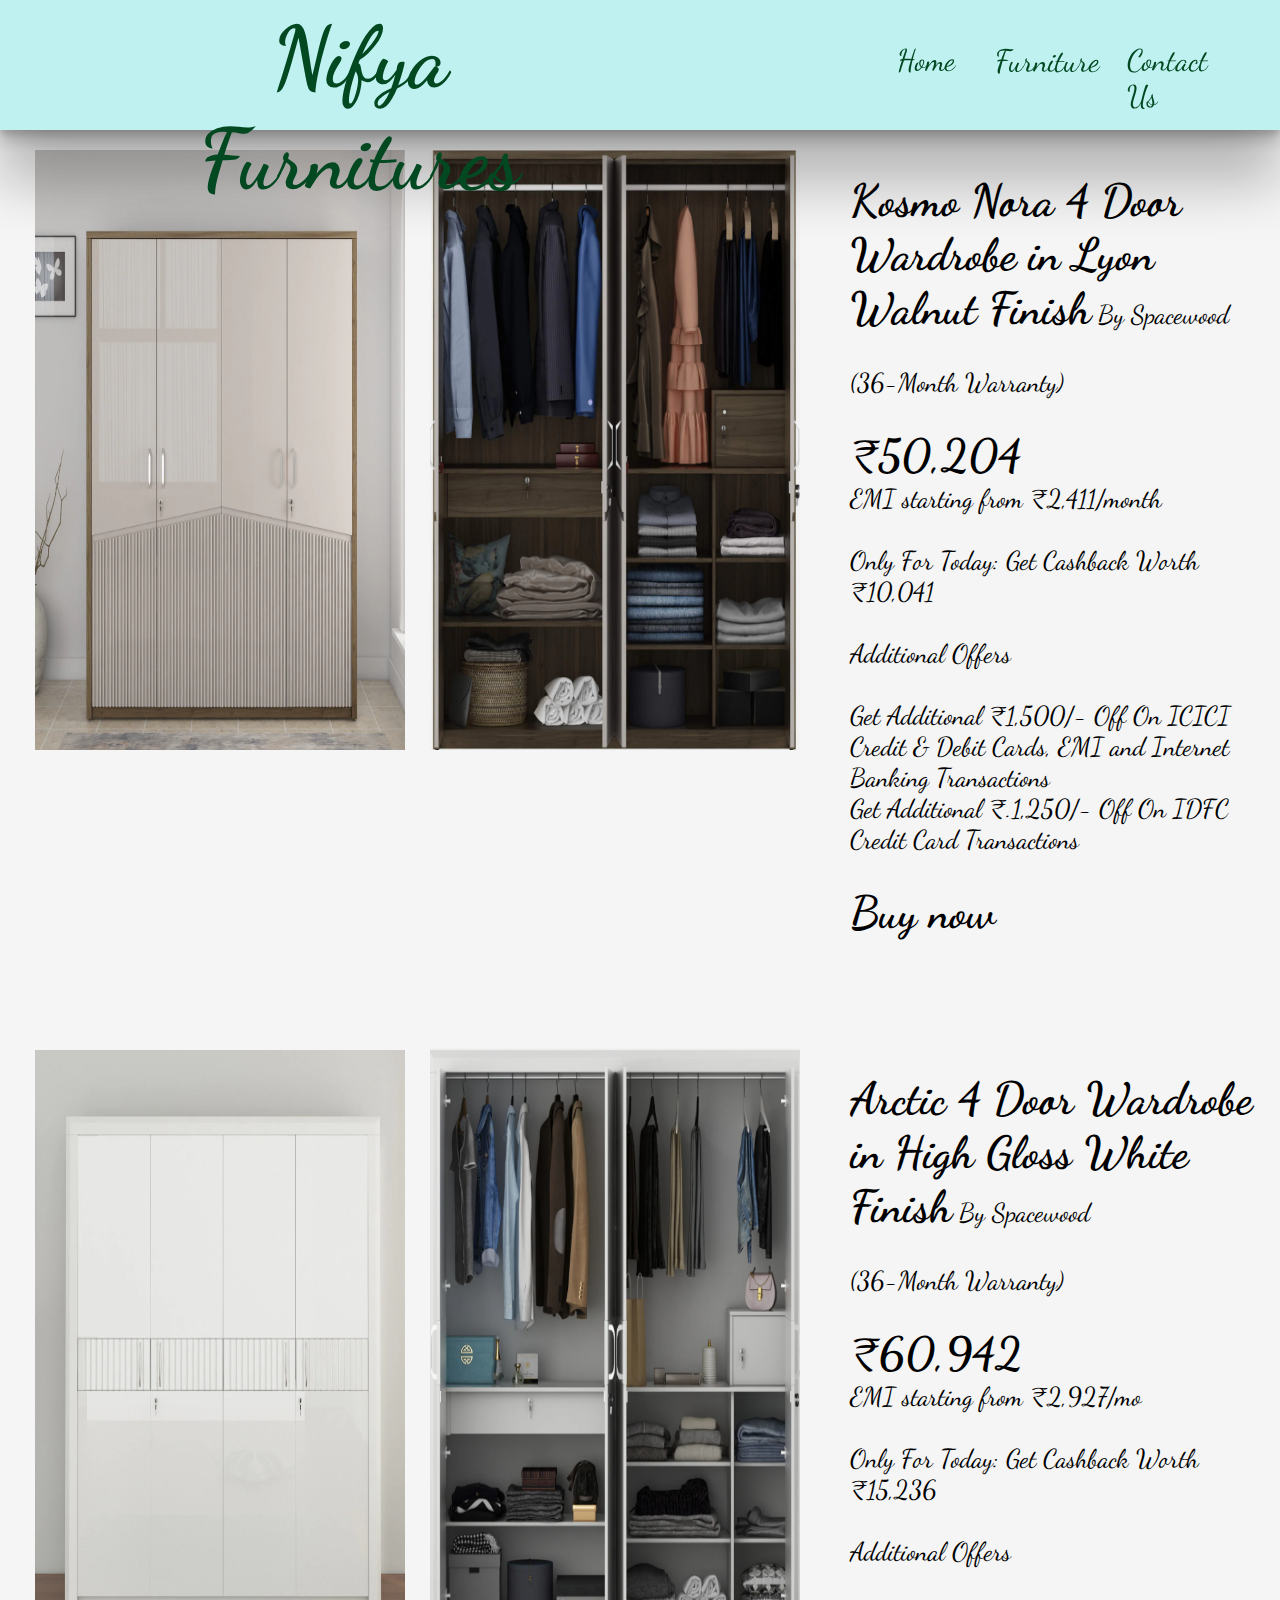
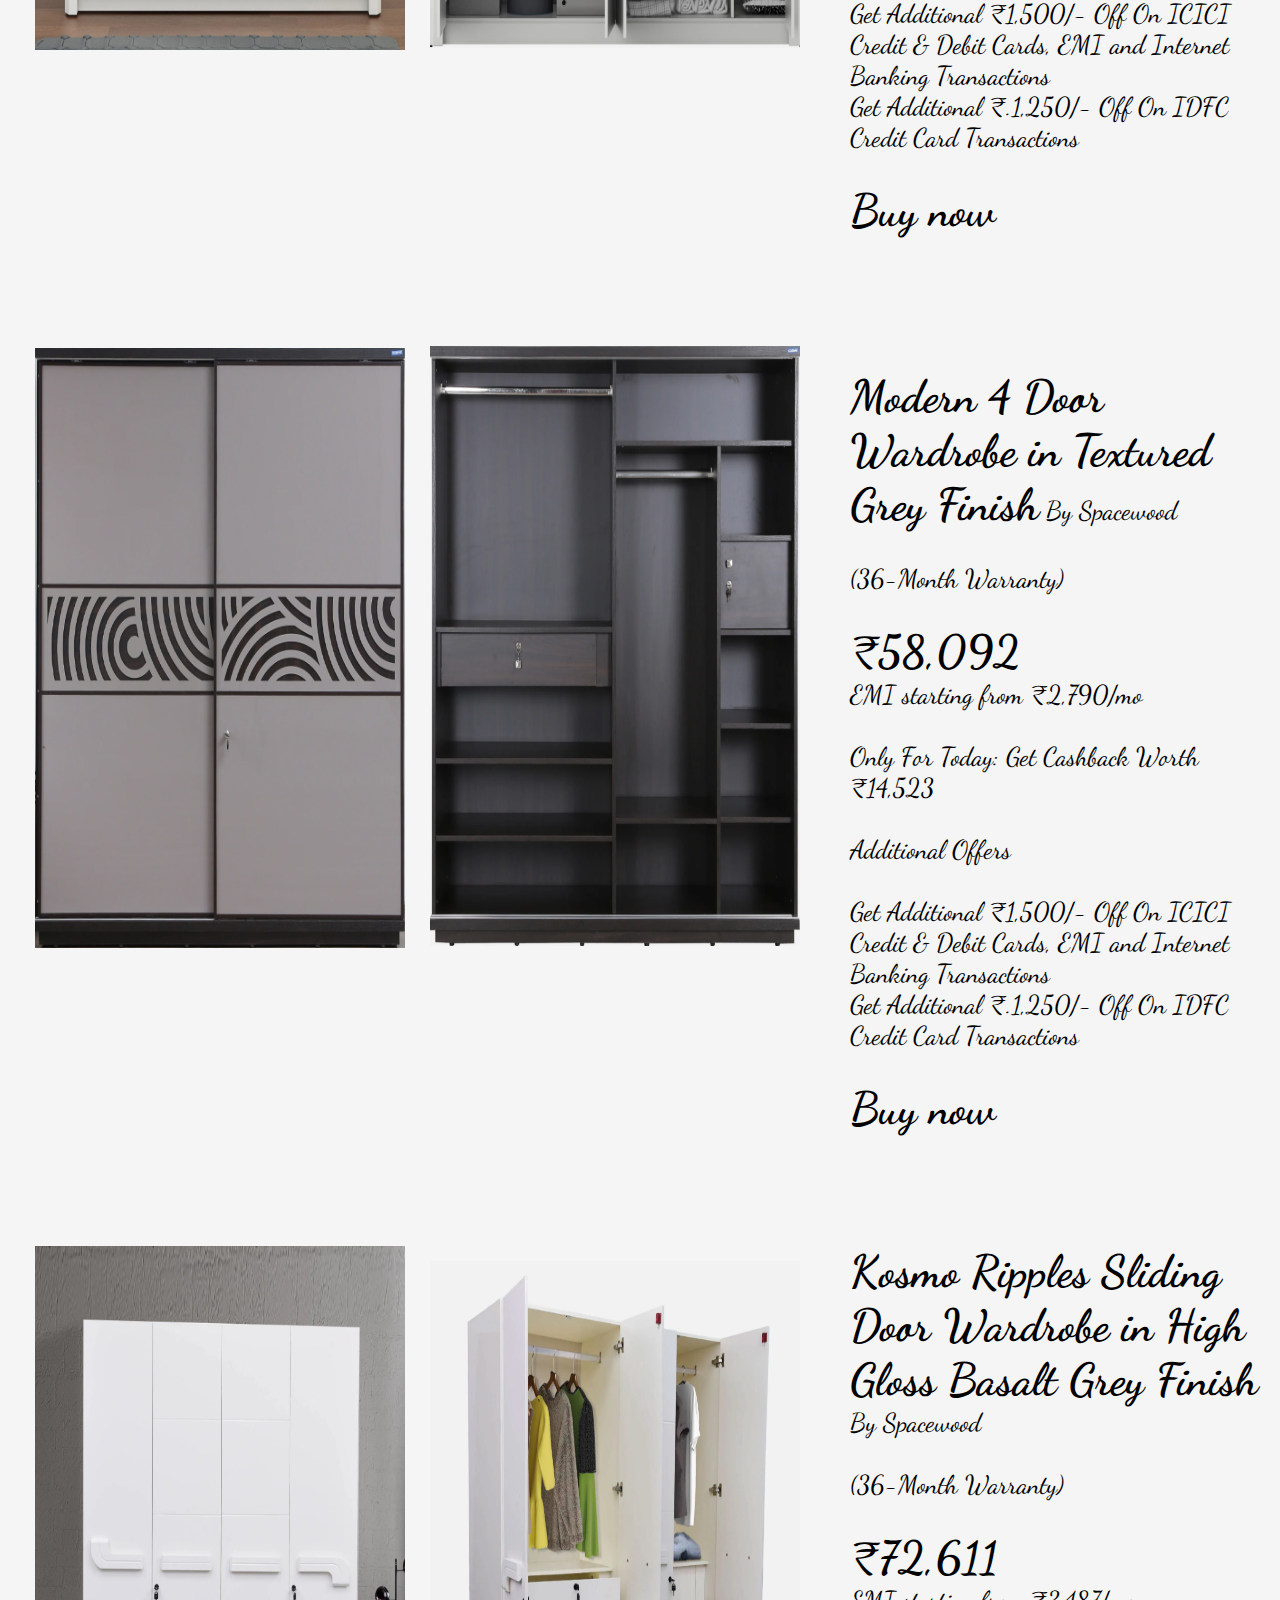
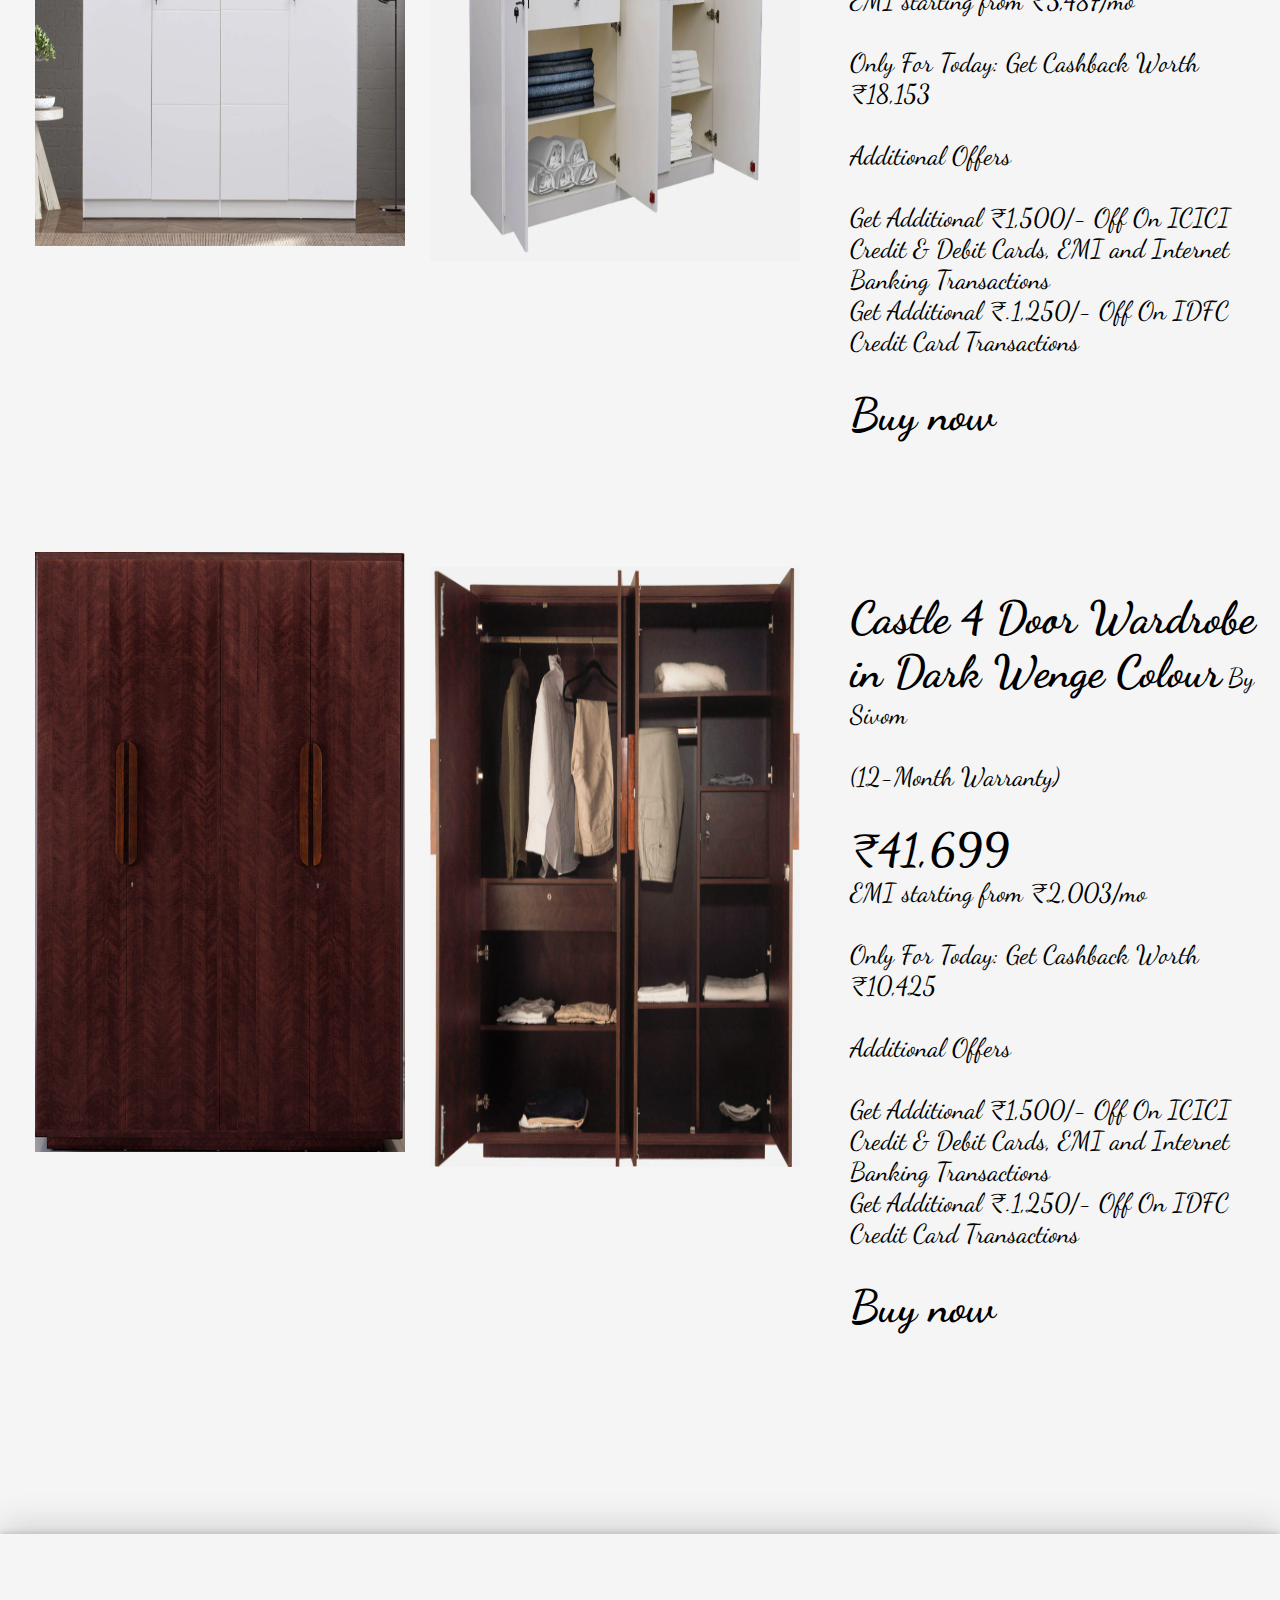
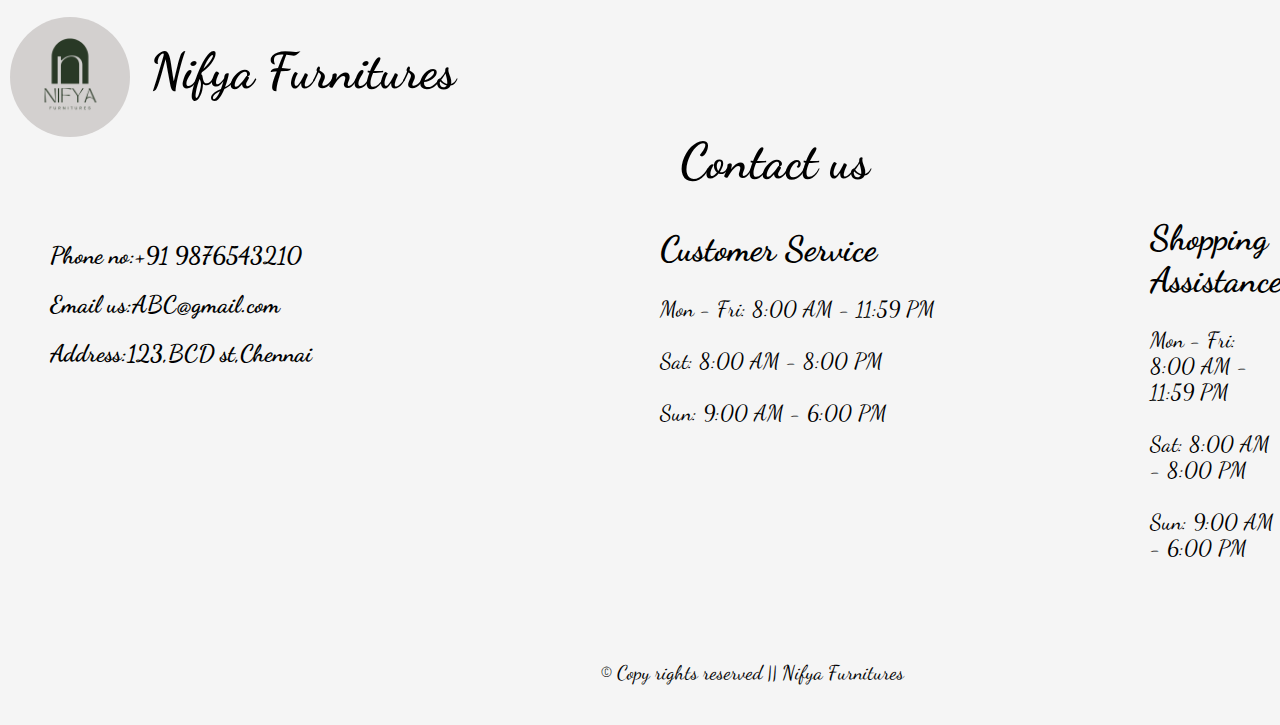
<file: task2/w.html>
<!DOCTYPE html>
<html lang="en">
<head>
    <meta charset="UTF-8">
    <meta name="viewport" content="width=device-width, initial-scale=1.0 user-scalable=no">
    <title>WARDROBE</title>
    <link href='https://unpkg.com/boxicons@2.1.4/css/boxicons.min.css' rel='stylesheet'>
    <link rel="stylesheet" href="css/style1.css">
</head>
<body>
    <section>
        <header class="head">
            
            <h1 class="displaypic">Nifya Furnitures</h1>
            <div class="logo"><img src="images/logo.png"></div>
            <nav class="navbar" id="gate">
                <ul>
                    <li><a href="index.html" class="active">Home</a></li>
                    <div class="dropdown">
                        <button class="dropdown-button" >Furniture</button>
                        <div class="dropdown-content">
                            <a href="w.html">Wardrobe</a>
                            <a href="s.html">Sofa</a>
                            <a href="d.html">Dining Table</a>
                            <a href="b.html">Bed </a>
                           
                            <script>document.addEventListener('DOMContentLoaded', function() {
                                var dropdownButton = document.querySelector('.dropdown-button');
                                var dropdownContent = document.querySelector('.dropdown-content');
                            
                                dropdownButton.addEventListener('click', function() {
                                    dropdownContent.style.display = dropdownContent.style.display === 'block' ? 'none' : 'block';
                                });
                            
                                window.addEventListener('click', function(event) {
                                    if (!event.target.matches('.dropdown-button')) {
                                        if (dropdownContent.style.display === 'block') {
                                            dropdownContent.style.display = 'none';
                                        }
                                    }
                                });
                            });</script>
                        </div>
                    </div>
                      
                      <li><a href="#contact">Contact Us</a></li>
                      
                </ul>
            </nav>
            <i class='bx bx-menu'  id="menu-icon"></i>
            <script>document.addEventListener('DOMContentLoaded', function () {
                const menuIcon = document.querySelector('#menu-icon');
                const navBar = document.querySelector('.navbar');
                const dropdownButton = document.getElementById('db');
                const dropdownContent = document.getElementById('dbc');
                const navLinks = document.querySelectorAll('.navbar a');
              
                // Toggle the navigation bar when the menu icon is clicked
                menuIcon.addEventListener('click', function () {
                    navBar.classList.toggle('show');
                });
              
                // Hide the navigation bar when a link is clicked
                navLinks.forEach(function(link) {
                    link.addEventListener('click', function () {
                        navBar.classList.remove('show');
                    });
                });
              
                // Toggle the dropdown content when the dropdown button is clicked
                dropdownButton.addEventListener('click', function (e) {
                    e.stopPropagation(); // Prevents the click event from propagating to parent elements
                    dropdownContent.classList.toggle('show');
                });
              
                // Close the dropdown if clicked outside
                document.addEventListener('click', function (e) {
                    if (!dropdownButton.contains(e.target)) {
                        dropdownContent.classList.remove('show');
                    }
                });
              });</script>
        </header>
        </section>
    <section>
        
            <div class="w1"><img src="images/w11-1.png"></div>
            <div class="w2"><img src="images/w11-2.png"></div>
            <p class="wp"><b>Kosmo Nora 4 Door Wardrobe in Lyon Walnut Finish</b>
                
            By Spacewood<br>
                <br>
            (36-Month Warranty)<br>
                <br>
            <b>₹50,204</b><br>
                
                EMI starting from  ₹2,411/month<br> 
                <br>
                Only For Today: Get Cashback Worth ₹10,041<br>
                <br>
               Additional Offers<br>
                <br>
                Get Additional ₹1,500/- Off On ICICI Credit & Debit Cards, EMI and Internet Banking Transactions <br>
                
                Get Additional ₹.1,250/- Off On IDFC Credit Card Transactions<br>
            <br>
        <b><a href="link" style="color: black;">Buy now</a></b> </p>
            
        
        </section>
        <section>
            
                <div class="w11"><img src="images/w12-1.png"></div>
                <div class="w12"><img src="images/w12-2.png"></div>
                <p class="w1p"><b> Arctic 4 Door Wardrobe in High Gloss White Finish</b>
                    
                    By Spacewood<br>
                    <br>
                    (36-Month Warranty)<br>
                    <br>
                    
                    <b>₹60,942</b><br> 
                    EMI starting from  ₹2,927/mo <br>
                    <br>
                    Only For Today: Get Cashback Worth ₹15,236<br>

                    <br>
                    Additional Offers<br>
                    <br>
                    Get Additional ₹1,500/- Off On ICICI Credit & Debit Cards, EMI and Internet Banking Transactions <br>
                    
                    Get Additional ₹.1,250/- Off On IDFC Credit Card Transactions<br>
                <br>
                <b><a href="link" style="color: black;">Buy now</a></b></p>
                
            
        </section>
        <section>
                
                    <div class="w21"><img src="images/w13-1.png"></div>
                    <div class="w22"><img src="images/w13-2.png" ></div>
                    <p class="w2p"><b> Modern 4 Door Wardrobe in Textured Grey Finish</b>
                        
                        By Spacewood<br>
                        <br>
                        (36-Month Warranty)<br>
                        <br>
                        <b>₹58,092</b><br> 
                        EMI starting from  ₹2,790/mo <br>
                        <br>
                        Only For Today: Get Cashback Worth ₹14,523<br>
                        <br>
                        
                        Additional Offers<br>
                        <br>
                        Get Additional ₹1,500/- Off On ICICI Credit & Debit Cards, EMI and Internet Banking Transactions <br>
                        
                        Get Additional ₹.1,250/- Off On IDFC Credit Card Transactions<br>
                    <br>
                    <b><a href="link" style="color: black;">Buy now</a></b> </p>
                    
                </div>
        </section>
        <section>
                    
                        <div class="w31"><img src="images/w14-1.png"></div>
                        <div class="w32"><img src="images/w14-2.png"></div>
                        <p class="w3p"><b>Kosmo Ripples Sliding Door Wardrobe in High Gloss Basalt Grey Finish</b>
                            
                            By Spacewood<br>
                            <br>
                            (36-Month Warranty)<br>
                            <br>
                            <b>₹72,611</b><br>
 
                            EMI starting from  ₹3,487/mo <br>
                            <br>
                            Only For Today: Get Cashback Worth ₹18,153<br>
                            <br>
                            Additional Offers<br>
                            <br>
                            Get Additional ₹1,500/- Off On ICICI Credit & Debit Cards, EMI and Internet Banking Transactions <br>
                            
                            Get Additional ₹.1,250/- Off On IDFC Credit Card Transactions<br>
                        <br>
                        <b><a href="link" style="color: black;">Buy now</a></b></p>
                        
                    
        </section>
        <section>
                        
                            <div class="w41"><img src="images/w15-1.png"></div>
                            <div class="w42"><img src="images/w15-2.png"></div>
                            <p class="w4p"><b>Castle 4 Door Wardrobe in Dark Wenge Colour</b>
                                
                                By Sivom<br>
                                <br>
                                (12-Month Warranty)<br>
                                <br>
                                
                                <b >₹41,699</b><br>
                                EMI starting from  ₹2,003/mo <br>
                                <br>
                                Only For Today: Get Cashback Worth ₹10,425<br>
                                <br>
                                Additional Offers<br>
                                <br>
                                Get Additional ₹1,500/- Off On ICICI Credit & Debit Cards, EMI and Internet Banking Transactions <br>
                                
                                Get Additional ₹.1,250/- Off On IDFC Credit Card Transactions<br>
                            <br>
                            <b><a href="link" style="color: black;">Buy now</a></b> </p>
                            
                        </div>
        </section>
        <footer>
            <div class="foot" id="contact">
                <div class="l1"><img src="images/logo.png"></div>
                                    <h1 class="dp1">Nifya Furnitures</h1> 
            <p>
                <h1>Contact us</h1>
                <h2>Phone no:+91 9876543210</h2>
                <h2>Email us:ABC@gmail.com</h2>
                <h2>Address:123,BCD st,Chennai</h2>
                <div class="p1" >
                    <b>Customer Service</b><br>
                    <br>
                    
        
                    Mon - Fri: 8:00 AM - 11:59 PM<br>
                    <br>
                    Sat: 8:00 AM - 8:00 PM<br>
                       <br>
                    Sun: 9:00 AM - 6:00 PM<br>
                     <br></div>
                    
        
                    <div class="p2"><b>Shopping Assistance</b><br>
                    <br>
                    
                    Mon - Fri: 8:00 AM - 11:59 PM<br>
                     <br>
                    Sat: 8:00 AM - 8:00 PM<br>
                      <br>
                    Sun: 9:00 AM - 6:00 PM<br></div>
                    <p class="c">&copy; Copy rights reserved || Nifya Furnitures</p>
            </p>
            </div>
            
        </footer>
        
</body>
</html>
</file>
<file: task2/css/style4.css>
@import url('https://fonts.googleapis.com/css2?family=Dancing+Script:wght@400..700&family=Playwrite+BE+VLG:wght@100..400&family=Poppins:ital,wght@0,100;0,200;0,300;0,400;0,500;0,600;0,700;0,800;0,900;1,100;1,200;1,300;1,400;1,500;1,600;1,700;1,800;1,900&display=swap');
*{
    margin:0;
    padding:0;
    box-sizing: border-box;
    text-decoration: none;
    border: none;
    outline: none;
    scroll-behavior: smooth;
}
body{
    background-color: rgb(245, 245, 245);
    font-family: 'dancing script';
}
.head{
    padding: 2px;
    width: 100%;
    box-shadow:  rgba(0, 0, 0, 0.25) 0px 54px 55px, rgba(0, 0, 0, 0.12) 0px -12px 30px, rgba(0, 0, 0, 0.12) 0px 4px 6px, rgba(0, 0, 0, 0.17) 0px 12px 13px, rgba(0, 0, 0, 0.09) 0px -3px 5px;;
    font-family:"Dancing Script" ;
    display: flex;
    align-items: left;
    justify-content: space-between;
    position: fixed;
    letter-spacing: px;
    height: 130px;
    z-index: 1000;
    background-color: rgb(191, 241, 241);
}
.displaypic{
    text-align: center;
    font-size: 85px;
    display: flex;
    color: rgb(2,73,33);
    width: 100%;
    margin-left:150px ;
    margin-top: 5px;
    justify-content: space-between;
}
#menu-icon{
    display: none;
}
.logo img{
    width: 120px;
    height: 120px;
    margin-top: 3px;
    margin-left: -786px;
    border-radius: 100px;
}
.navbar{
    display: flex;
    font-size: 30px;
    color: black;
    margin-left: 300px;
    margin-top: 10px;
    display: flex;


}
.navbar ul li{
    display: flex;
    margin-right: 40px;
    
   
}
.navbar ul{
    list-style: none;
    padding: 0%;
    margin: 0%;
    display: flex;
    padding: 30px;
    
    
    
}
.navbar ul li a{
    color: rgb(2, 73,33);
    text-decoration: none;
    

}
.navbar ul li a :hover{
    text-decoration: underline;
    color: antiquewhite;
    
}
.dropdown {
    position: relative;
    display: inline-block;
}

.dropdown-button {
    background-color: rgb(191, 241, 241);
    color: rgb(2,73,33);
    padding: -16px;
    font-size: 31px;
    font-family: 'dancing script';
    border: none;
    cursor: pointer;
    padding-right: 28px;
}

.dropdown-button:hover {
    background-color: none;
}

.dropdown-content {
    display: none;
    position: absolute;
    background-color: #f9f9f9;
    min-width: 160px;
    box-shadow: 0px 8px 16px 0px rgba(0,0,0,0.2);
    z-index: 1;
}

.dropdown-content a {
    color: black;
    padding: 12px 16px;
    text-decoration: none;
    display: block;
}

.dropdown-content a:hover {
    background-color: #f1f1f1;
}
.b1 img{
    width: 700px;
    height: 700px;
    padding-left: 30px;
    margin-top: 150px;
    margin-left: 5px;
}
.b1p{
    margin-top:-650px;
    font-size: 26px;
    margin-left: 750px;
}
.b1p b{
    font-size: 45px;
}
.b2 img{
    width: 700px;
    height: 700px;
    padding-left: 30px;
    margin-top: 340px;
    margin-left: 5px;
}
.b2p{
    margin-top:-650px;
    font-size: 26px;
    margin-left: 750px;
}
.b2p b{
    font-size: 45px;
}
.b3 img{
    width: 700px;
    height: 700px;
    padding-left: 30px;
    margin-top: 150px;
    margin-left: 5px;
}
.b3p{
    margin-top:-650px;
    font-size: 26px;
    margin-left: 750px;
}
.b3p b{
    font-size: 45px;
}
.b4 img{
    width: 700px;
    height: 700px;
    padding-left: 30px;
    margin-top: 150px;
    margin-left: 5px;
}
.b4p{
    margin-top:-650px;
    font-size: 26px;
    margin-left: 750px;
}
.b4p b{
    font-size: 45px;
}
.b5 img{
    width: 700px;
    height: 700px;
    padding-left: 30px;
    margin-top: 150px;
    margin-left: 5px;
}
.b5p{
    margin-top:-650px;
    font-size: 26px;
    margin-left: 750px;
}
.b5p b{
    font-size: 45px;
}
.foot {
    font-family: "dancing script";
    color: black;
    margin-top: 200px;
    box-shadow:  rgba(0, 0, 0, 0.25) 0px 54px 55px, rgba(0, 0, 0, 0.12) 0px -12px 30px, rgba(0, 0, 0, 0.12) 0px 4px 6px, rgba(0, 0, 0, 0.17) 0px 12px 13px, rgba(0, 0, 0, 0.09) 0px -3px 5px;;
    padding-top: 80px;
    padding-left: 650px;
    padding-bottom: 40px;
}
.foot h1{
   font-size: 50px;
   padding-bottom: 30px;
   padding-left:30px ;
}
.foot h2{
    margin-left:-600px;
    margin-top: 20px;
    margin-bottom: px;
}
.foot h3{
    padding-left: 700px;
    
}
.l1 img{
    
    width: 120px;
    height: 120px;
    
    margin-left: -640px;
    border-radius: 100px;
}


.dp1{
    margin-left: -530px;
    margin-top: -100px;
}
.p1{
    margin-left: 10px;
    font-size: 22px;
    margin-top: -140px;
}
.p1 b{
    font-size: 35px;
}
.p2{
    margin-left: 500px;
    font-size: 22px;
    margin-top: -235px;
}
.p2 b{
    font-size: 35px;
}
.c{
    font-size: 20px;
    padding-top: 100px;
    margin-left: -50px;
}
@media screen and (max-width:768px){
    body{
        background-color: rgb(245, 245, 245);
        padding:0px;
        
    }
    .head{
        padding: 2px;
        width: 100%;
        box-shadow:  rgba(0, 0, 0, 0.25) 0px 54px 55px, rgba(0, 0, 0, 0.12) 0px -12px 30px, rgba(0, 0, 0, 0.12) 0px 4px 6px, rgba(0, 0, 0, 0.17) 0px 12px 13px, rgba(0, 0, 0, 0.09) 0px -3px 5px;;
        font-family:"Dancing Script" ;
        display: flex;
        align-items: left;
        justify-content: space-between;
        position: fixed;
        letter-spacing: px;
        height: 100px;
        z-index: 1000;
        background-color: rgb(191, 241, 241);
    }
    .displaypic{
        text-align: center;
        font-size: 35px;
        display: flex;
        color: rgb(2,73,33);
        width: 100%;
        margin-left:112.5px ;
        margin-top: 25px;
        justify-content: space-between;
        position: fixed;
    }
    .logo img{
        width: 80px;
        height: 80px;
        margin-top: 8px;
        margin-left: 10px;
        border-radius: 100px;
        position: fixed;
    }
    #menu-icon{
        display: block;
        position: fixed;
        cursor: pointer;
        margin-left: 360px;
        color: rgb(2, 73,33);
        padding-right: 20px;
        font-size: 30px;
        margin-top: 35px;
    }
    header nav ul{
        display: none;
        
    }
    .navbar.show{
        display: block;
        margin-left: 250px;
        margin-right: -150px;
        position: fixed;
    }
    .navbar{
        display: none;
        font-size: 22px;
        color: white;
        margin-left: 10px;
        margin-top: 99px;
        background-color: white;
        overflow-x: hidden;
        transition: 0.5s;
        padding-top: -10px;
        margin-bottom: 300px;
        z-index: 1001;
        width: 1000%;
    }
    .navbar ul li{
        
        
        padding: 10px 20px;
       
    }
    .navbar ul{
        
        display: block;
        
    }
    .navbar ul li a{
        color: black;
        text-decoration: none;
        
    
    }
    .navbar ul li a :hover{
        text-decoration: underline;
        color: antiquewhite;
        
    }
    .image img{
        width: 412px;
        height: 280px;
        margin-right: 00px;
        margin-top: 50px;
    }
    #capt{
        margin-top: 105px;
    }
    .image{ 
        text-align: right;
        display: grid;
        font-family: "Dancing Script";
        
        text-align: center;
        font-size: 20px;
        color: antiquewhite;
    }
    .furniture{
        margin-top: 1050px;
        margin-left: 10px;
        
    }
    .furniture img{
        width: 200px;
        height: 220px;
    }
    .furniture h1{
        justify-content: space-between;
        gap: 2px;
        letter-spacing: 5;
        margin-top: -202px;
        padding-left: 205px;
        font-family: "dancing script";
        width: auto;
        font-size: 18px;
        
    }
    .furniture h2{
        justify-content: space-between;
        gap: 2px;
        letter-spacing: 5;
        margin-top: 5px;
        padding-left: 205px;
        font-family: "dancing script";
        width: auto;
        font-size: 13px;
    }
    .furniture h3{
        justify-content: space-between;
        gap: 2px;
        letter-spacing: 5;
        margin-top: 10px;
        padding-left: 205px;
        font-family: "dancing script";
        width: auto;
        font-size: 12px;
        color: black;
    }
    .furniture1{
        margin-top: 80px;
        margin-left: 200px;
    }
    .furniture1 img{
        width: 200px;
        min-height: 120px;
    }
    .furniture1 h1{
        justify-content: space-between;
        gap: 2px;
        letter-spacing: 5;
        margin-top: -120px;
        margin-left: -180px;
        font-family: "dancing script";
        width: auto;
        font-size: 18px;
    }
    .furniture1 h2{
        justify-content: space-between;
        gap: 2px;
        letter-spacing: 5;
        margin-top: -10px;
        margin-left: -180px;
        font-family: "dancing script";
        width: auto;
        font-size: 13px;
    }
    .furniture1 h3{
        justify-content: space-between;
        gap: 2px;
        letter-spacing: 5;
        margin-top: 10px;
        margin-left: -180px;
        font-family: "dancing script";
        width: auto;
        font-size: 12px;
        color: black;
    }
    .furniture2{
        margin-top: 30px;
        margin-left: 10px;
    }
    .furniture2 img{
        width: 200px;
        height: 180px;
    }
    .furniture2 h1{
        justify-content: space-between;
        gap: 2px;
        letter-spacing: 5;
        margin-top: -180px;
        margin-left: -322px;
        font-family: "dancing script";
        width: auto;
        font-size: 18px;
    }
    .furniture2 h2{
        justify-content: space-between;
        gap: 2px;
        letter-spacing: 5;
        margin-top: -5px;
        margin-left: -595px;
        font-family: "dancing script";
        width: auto;
        font-size: 13px;
    }
    .furniture2 h3{
        justify-content: space-between;
        gap: 2px;
        letter-spacing: 5;
        margin-top: 10px;
        margin-left: 205px;
        font-family: "dancing script";
        width: auto;
        font-size: 12px;
        color: black;
    }
    .furniture3{
        margin-top: 42.5px;
        margin-left: 200px;
    }
    .furniture3 img{
        width: 200px;
        height: 180px;
    }
    .furniture3 h1{
        justify-content: space-between;
        gap: 2px;
        letter-spacing: 5;
        margin-top: -170px;
        margin-left: -185px;
        font-family: "dancing script";
        width: auto;
        font-size: 18px;
    }
    .furniture3 h2{
        justify-content: space-between;
        gap: 2px;
        letter-spacing: 5;
        margin-top: -5px;
        margin-left: -185px;
        font-family: "dancing script";
        width: auto;
        font-size: 13px;
    }
    .furniture3 h3{
        justify-content: space-between;
        gap: 2px;
        letter-spacing: 5;
        margin-top: 10px;
        margin-left: -185px;
        font-family: "dancing script";
        width: auto;
        font-size: 12px;
        color: black;
    }
    .dropdown {
        position: relative;
        display: inline-block;
    }
    
    .dropdown-button {
        background-color: white;
        color:black;
        padding: -16px;
        font-size: 22px;
        font-family: 'dancing script';
        border: none;
        cursor: pointer;
        padding-right: 500px;
        margin-left: 20px;
        
    }
    
    .dropdown-button:hover {
        background-color: none;
    }
    
    .dropdown-content {
        display: none;
        position: absolute;
        background-color: #f9f9f9;
        min-width: 160px;
        box-shadow: 0px 8px 16px 0px rgba(0,0,0,0.2);
        z-index: 1;
    }
    
    .dropdown-content a {
        color: black;
        padding: 12px 16px;
        text-decoration: none;
        display: block;
    }
    
    .dropdown-content a:hover {
        background-color: #f1f1f1;
    }
    .b1 img{
        width: 412px;
        height: 300px;
        padding-left: 30px;
        margin-top: 115px;
        margin-left: -15px;
    }
    .b1p{
        margin-top:10px;
        font-size: 13px;
        margin-left: 15px;
    }
    .b1p b{
        font-size: 18px;
    }
    .b2 img{
        width: 412px;
        height: 300px;
        padding-left: 30px;
        margin-top: 25px;
        margin-left: -15px;
    }
    .b2p{
        margin-top:10px;
        font-size: 13px;
        margin-left: 15px;
    }
    .b2p b{
        font-size: 18px;
    }
    .b3 img{
        width: 412px;
        height: 300px;
        padding-left: 30px;
        margin-top: 25px;
        margin-left: -15px;
    }
    .b3p{
        margin-top:10px;
        font-size: 13px;
        margin-left: 15px;
    }
    .b3p b{
        font-size: 18px;
    }
    .b4 img{
        width: 412px;
        height: 300px;
        padding-left: 30px;
        margin-top: 25px;
        margin-left: -15px;
    }
    .b4p{
        margin-top:10px;
        font-size: 13px;
        margin-left: 15px;
    }
    .b4p b{
        font-size: 18px;
    }
    .b5 img{
        width: 412px;
        height: 300px;
        padding-left: 30px;
        margin-top: 25px;
        margin-left: -15px;
    }
    .b5p{
        margin-top:10px;
        font-size: 13px;
        margin-left: 15px;
    }
    .b5p b{
        font-size: 18px;
    }
    .foot {
        font-family: "dancing script";
        color: black;
        margin-top: 80px;
        box-shadow:  rgba(0, 0, 0, 0.25) 0px 54px 55px, rgba(0, 0, 0, 0.12) 0px -12px 30px, rgba(0, 0, 0, 0.12) 0px 4px 6px, rgba(0, 0, 0, 0.17) 0px 12px 13px, rgba(0, 0, 0, 0.09) 0px -3px 5px;;
        padding-top: -10px;
        padding-left: 50px;
        padding-bottom: 30px;
    }
    .foot h1{
       font-size: 25px;
       padding-bottom: 10px;
       padding-left:210px ;
    }
    .foot h2{
        margin-left:190px;
        margin-top: 20px;
        
        font-size: 13px;
    }
    .l1 img {
    
        width: 60px;
        height: 60px;
        margin-left: 20px;
        border-radius: 100px;
        margin-bottom: -100px;
    }
    
    .dp1{
        margin-left: -240px;
        margin-top: 100px;
        margin-bottom: -150px;
    }
    
    .p1{
        margin-left: -25px;
        font-size: 13px;
        margin-top: 40px;
    }
    .p1 b{
        font-size: 20px;
    }
    .p2{
        margin-left: 190px;
        font-size: 13px;
        margin-top: -140px;
    }
    .p2 b{
        font-size: 20px;
    }
    .c{
        font-size: 13px;
        padding-top: 30px;
        padding-left: 100px;
    }
}
</file>
<file: task2/css/style3.css>
@import url('https://fonts.googleapis.com/css2?family=Dancing+Script:wght@400..700&family=Playwrite+BE+VLG:wght@100..400&family=Poppins:ital,wght@0,100;0,200;0,300;0,400;0,500;0,600;0,700;0,800;0,900;1,100;1,200;1,300;1,400;1,500;1,600;1,700;1,800;1,900&display=swap');
*{
    margin:0;
    padding:0;
    box-sizing: border-box;
    text-decoration: none;
    border: none;
    outline: none;
    scroll-behavior: smooth;
}
body{
    background-color: rgb(245, 245, 245);
    font-family: 'dancing script';
}
.head{
    padding: 2px;
    width: 100%;
    box-shadow:  rgba(0, 0, 0, 0.25) 0px 54px 55px, rgba(0, 0, 0, 0.12) 0px -12px 30px, rgba(0, 0, 0, 0.12) 0px 4px 6px, rgba(0, 0, 0, 0.17) 0px 12px 13px, rgba(0, 0, 0, 0.09) 0px -3px 5px;;
    font-family:"Dancing Script" ;
    display: flex;
    align-items: left;
    justify-content: space-between;
    position: fixed;
    letter-spacing: px;
    height: 130px;
    z-index: 1000;
    background-color: rgb(191, 241, 241);
}
.displaypic{
    text-align: center;
    font-size: 85px;
    display: flex;
    color: rgb(2,73,33);
    width: 100%;
    margin-left:150px ;
    margin-top: 5px;
    justify-content: space-between;
}
#menu-icon{
    display: none;
}
.logo img{
    width: 120px;
    height: 120px;
    margin-top: 3px;
    margin-left: -786px;
    border-radius: 100px;
}
.navbar{
    display: flex;
    font-size: 30px;
    color: black;
    margin-left: 300px;
    margin-top: 10px;
    display: flex;


}
.navbar ul li{
    display: flex;
    margin-right: 40px;
    
   
}
.navbar ul{
    list-style: none;
    padding: 0%;
    margin: 0%;
    display: flex;
    padding: 30px;
    
    
    
}
.navbar ul li a{
    color: rgb(2, 73,33);
    text-decoration: none;
    

}
.navbar ul li a :hover{
    text-decoration: underline;
    color: antiquewhite;
    
}
.dropdown {
    position: relative;
    display: inline-block;
}

.dropdown-button {
    background-color: rgb(191, 241, 241);
    color: rgb(2,73,33);
    padding: -16px;
    font-size: 31px;
    font-family: 'dancing script';
    border: none;
    cursor: pointer;
    padding-right: 28px;
}

.dropdown-button:hover {
    background-color: none;
}

.dropdown-content {
    display: none;
    position: absolute;
    background-color: #f9f9f9;
    min-width: 160px;
    box-shadow: 0px 8px 16px 0px rgba(0,0,0,0.2);
    z-index: 1;
}

.dropdown-content a {
    color: black;
    padding: 12px 16px;
    text-decoration: none;
    display: block;
}

.dropdown-content a:hover {
    background-color: #f1f1f1;
}
.d1 img{
    width: 700px;
    height: 750px;
    padding-left: 30px;
    margin-top: 150px;
    margin-left: 5px;
}
.d1p{
    margin-top:-700px;
    font-size: 26px;
    margin-left: 750px;
}
.d1p b{
    font-size: 45px;
}
.d2 img{
    width: 700px;
    height: 700px;
    padding-left: 30px;
    margin-top: 260px;
    margin-left: 5px;
}
.d2p{
    margin-top:-650px;
    font-size: 26px;
    margin-left: 750px;
}
.d2p b{
    font-size: 45px;
}
.d3 img{
    width: 700px;
    height: 700px;
    padding-left: 30px;
    margin-top: 150px;
    margin-left: 5px;
}
.d3p{
    margin-top:-650px;
    font-size: 26px;
    margin-left: 750px;
}
.d3p b{
    font-size: 45px;
}
.d4 img{
    width: 700px;
    height: 700px;
    padding-left: 30px;
    margin-top: 150px;
    margin-left: 5px;
}
.d4p{
    margin-top:-650px;
    font-size: 26px;
    margin-left: 750px;
}
.d4p b{
    font-size: 45px;
}
.d5 img{
    width: 700px;
    height: 700px;
    padding-left: 30px;
    margin-top: 365px;
    margin-left: 5px;
}
.d5p{
    margin-top:-650px;
    font-size: 26px;
    margin-left: 750px;
}
.d5p b{
    font-size: 45px;
}
.foot {
    font-family: "dancing script";
    color: black;
    margin-top: 200px;
    box-shadow:  rgba(0, 0, 0, 0.25) 0px 54px 55px, rgba(0, 0, 0, 0.12) 0px -12px 30px, rgba(0, 0, 0, 0.12) 0px 4px 6px, rgba(0, 0, 0, 0.17) 0px 12px 13px, rgba(0, 0, 0, 0.09) 0px -3px 5px;;
    padding-top: 80px;
    padding-left: 650px;
    padding-bottom: 40px;
}
.foot h1{
   font-size: 50px;
   padding-bottom: 30px;
   padding-left:30px ;
}
.foot h2{
    margin-left:-600px;
    margin-top: 20px;
    margin-bottom: px;
}
.foot h3{
    padding-left: 700px;
    
}
.l1 img{
    
    width: 120px;
    height: 120px;
    margin-top: 3px;
    margin-left: -640px;
    border-radius: 100px;
}
.dp1{
    margin-left: -530px;
    margin-top: -100px;
}
.p1{
    margin-left: 10px;
    font-size: 22px;
    margin-top: -140px;
}
.p1 b{
    font-size: 35px;
}
.p2{
    margin-left: 500px;
    font-size: 22px;
    margin-top: -235px;
}
.p2 b{
    font-size: 35px;
}
.c{
    font-size: 20px;
    padding-top: 100px;
    margin-left: -50px;
}
@media screen and (max-width:768px){
    body{
        background-color: rgb(245, 245, 245);
        padding:0px;
        
    }
    .head{
        padding: 2px;
        width: 100%;
        box-shadow:  rgba(0, 0, 0, 0.25) 0px 54px 55px, rgba(0, 0, 0, 0.12) 0px -12px 30px, rgba(0, 0, 0, 0.12) 0px 4px 6px, rgba(0, 0, 0, 0.17) 0px 12px 13px, rgba(0, 0, 0, 0.09) 0px -3px 5px;;
        font-family:"Dancing Script" ;
        display: flex;
        align-items: left;
        justify-content: space-between;
        position: fixed;
        letter-spacing: px;
        height: 100px;
        z-index: 1000;
        background-color: rgb(191, 241, 241);
    }
    .displaypic{
        text-align: center;
        font-size: 35px;
        display: flex;
        color: rgb(2,73,33);
        width: 100%;
        margin-left:112.5px ;
        margin-top: 25px;
        justify-content: space-between;
        position: fixed;
    }
    .logo img{
        width: 80px;
        height: 80px;
        margin-top: 8px;
        margin-left: 5px;
        border-radius: 100px;
        position: fixed;
    }
    #menu-icon{
        display: block;
        position: fixed;
        cursor: pointer;
        margin-left: 360px;
        color: rgb(2, 73,33);
        padding-right: 20px;
        font-size: 30px;
        margin-top: 35px;
    }
    header nav ul{
        display: none;
        
    }
    .navbar.show{
        display: block;
        margin-left: 250px;
        margin-right: -150px;
        position: fixed;
    }
    .navbar{
        display: none;
        font-size: 22px;
        color: white;
        margin-left: 10px;
        margin-top: 99px;
        background-color: white;
        overflow-x: hidden;
        transition: 0.5s;
        padding-top: -10px;
        margin-bottom: 300px;
        z-index: 1001;
        width: 1000%;
    }
    .navbar ul li{
        
        
        padding: 10px 20px;
       
    }
    .navbar ul{
        
        display: block;
        
    }
    .navbar ul li a{
        color: black;
        text-decoration: none;
        
    
    }
    .navbar ul li a :hover{
        text-decoration: underline;
        color: antiquewhite;
        
    }
    .image img{
        width: 412px;
        height: 280px;
        margin-right: 00px;
        margin-top: 50px;
    }
    #capt{
        margin-top: 105px;
    }
    .image{ 
        text-align: right;
        display: grid;
        font-family: "Dancing Script";
        
        text-align: center;
        font-size: 20px;
        color: antiquewhite;
    }
    .furniture{
        margin-top: 1050px;
        margin-left: 10px;
        
    }
    .furniture img{
        width: 200px;
        height: 220px;
    }
    .furniture h1{
        justify-content: space-between;
        gap: 2px;
        letter-spacing: 5;
        margin-top: -202px;
        padding-left: 205px;
        font-family: "dancing script";
        width: auto;
        font-size: 18px;
        
    }
    .furniture h2{
        justify-content: space-between;
        gap: 2px;
        letter-spacing: 5;
        margin-top: 5px;
        padding-left: 205px;
        font-family: "dancing script";
        width: auto;
        font-size: 13px;
    }
    .furniture h3{
        justify-content: space-between;
        gap: 2px;
        letter-spacing: 5;
        margin-top: 10px;
        padding-left: 205px;
        font-family: "dancing script";
        width: auto;
        font-size: 12px;
        color: black;
    }
    .furniture1{
        margin-top: 80px;
        margin-left: 200px;
    }
    .furniture1 img{
        width: 200px;
        min-height: 120px;
    }
    .furniture1 h1{
        justify-content: space-between;
        gap: 2px;
        letter-spacing: 5;
        margin-top: -120px;
        margin-left: -180px;
        font-family: "dancing script";
        width: auto;
        font-size: 18px;
    }
    .furniture1 h2{
        justify-content: space-between;
        gap: 2px;
        letter-spacing: 5;
        margin-top: -10px;
        margin-left: -180px;
        font-family: "dancing script";
        width: auto;
        font-size: 13px;
    }
    .furniture1 h3{
        justify-content: space-between;
        gap: 2px;
        letter-spacing: 5;
        margin-top: 10px;
        margin-left: -180px;
        font-family: "dancing script";
        width: auto;
        font-size: 12px;
        color: black;
    }
    .furniture2{
        margin-top: 30px;
        margin-left: 10px;
    }
    .furniture2 img{
        width: 200px;
        height: 180px;
    }
    .furniture2 h1{
        justify-content: space-between;
        gap: 2px;
        letter-spacing: 5;
        margin-top: -180px;
        margin-left: -322px;
        font-family: "dancing script";
        width: auto;
        font-size: 18px;
    }
    .furniture2 h2{
        justify-content: space-between;
        gap: 2px;
        letter-spacing: 5;
        margin-top: -5px;
        margin-left: -595px;
        font-family: "dancing script";
        width: auto;
        font-size: 13px;
    }
    .furniture2 h3{
        justify-content: space-between;
        gap: 2px;
        letter-spacing: 5;
        margin-top: 10px;
        margin-left: 205px;
        font-family: "dancing script";
        width: auto;
        font-size: 12px;
        color: black;
    }
    .furniture3{
        margin-top: 42.5px;
        margin-left: 200px;
    }
    .furniture3 img{
        width: 200px;
        height: 180px;
    }
    .furniture3 h1{
        justify-content: space-between;
        gap: 2px;
        letter-spacing: 5;
        margin-top: -170px;
        margin-left: -185px;
        font-family: "dancing script";
        width: auto;
        font-size: 18px;
    }
    .furniture3 h2{
        justify-content: space-between;
        gap: 2px;
        letter-spacing: 5;
        margin-top: -5px;
        margin-left: -185px;
        font-family: "dancing script";
        width: auto;
        font-size: 13px;
    }
    .furniture3 h3{
        justify-content: space-between;
        gap: 2px;
        letter-spacing: 5;
        margin-top: 10px;
        margin-left: -185px;
        font-family: "dancing script";
        width: auto;
        font-size: 12px;
        color: black;
    }
    .dropdown {
        position: relative;
        display: inline-block;
    }
    
    .dropdown-button {
        background-color: white;
        color: black;
        padding: -16px;
        font-size: 22px;
        font-family: 'dancing script';
        border: none;
        cursor: pointer;
        padding-right: 28px;
        margin-left: 20px;
    }
    
    .dropdown-button:hover {
        background-color: none;
    }
    
    .dropdown-content {
        display: none;
        position: absolute;
        background-color: #f9f9f9;
        min-width: 160px;
        box-shadow: 0px 8px 16px 0px rgba(0,0,0,0.2);
        z-index: 1;
    }
    
    .dropdown-content a {
        color: black;
        padding: 12px 16px;
        text-decoration: none;
        display: block;
    }
    
    .dropdown-content a:hover {
        background-color: #f1f1f1;
    }
    .d1 img{
        width: 412px;
        height: 350px;
        padding-left: 30px;
        margin-top: 115px;
        margin-left: -15px;
    }
    .d1p{
        margin-top:10px;
        font-size: 13px;
        margin-left: 15px;
    }
    .d1p b{
        font-size: 18px;
    }
    .d2 img{
        width: 412px;
        height: 350px;
        padding-left: 30px;
        margin-top: 25px;
        margin-left: -15px;
    }
    .d2p{
        margin-top:10px;
        font-size: 13px;
        margin-left: 15px;
    }
    .d2p b{
        font-size: 18px;
    }
    .d3 img{
        width: 412px;
        height: 350px;
        padding-left: 30px;
        margin-top: 25px;
        margin-left: -15px;
    }
    .d3p{
        margin-top:10px;
        font-size: 13px;
        margin-left: 15px;
    }
    .d3p b{
        font-size: 18px;
    }
    .d4 img{
        width: 412px;
        height: 350px;
        padding-left: 30px;
        margin-top: 25px;
        margin-left: -15px;
    }
    .d4p{
        margin-top:10px;
        font-size: 13px;
        margin-left: 15px;
    }
    .d4p b{
        font-size: 18px;
    }
    .d5 img{
        width: 412px;
        height: 350px;
        padding-left: 30px;
        margin-top: 25px;
        margin-left: -15px;
    }
    .d5p{
        margin-top:10px;
        font-size: 13px;
        margin-left: 15px;
    }
    .d5p b{
        font-size: 18px;
    }
    .foot {
        font-family: "dancing script";
        color: black;
        margin-top: 80px;
        box-shadow:  rgba(0, 0, 0, 0.25) 0px 54px 55px, rgba(0, 0, 0, 0.12) 0px -12px 30px, rgba(0, 0, 0, 0.12) 0px 4px 6px, rgba(0, 0, 0, 0.17) 0px 12px 13px, rgba(0, 0, 0, 0.09) 0px -3px 5px;;
        padding-top: -10px;
        padding-left: 50px;
        padding-bottom: 30px;
    }
    .foot h1{
       font-size: 25px;
       padding-bottom: 10px;
       padding-left:210px ;
    }
    .foot h2{
        margin-left:190px;
        margin-top: 20px;
        
        font-size: 13px;
    }
    .l1 img {
    
        width: 60px;
        height: 60px;
        margin-left: 20px;
        border-radius: 100px;
        margin-bottom: -100px;
    }
    
    .dp1{
        margin-left: -240px;
        margin-top: 100px;
        margin-bottom: -150px;
    }
    
    .p1{
        margin-left: -25px;
        font-size: 13px;
        margin-top: 40px;
    }
    .p1 b{
        font-size: 20px;
    }
    .p2{
        margin-left: 190px;
        font-size: 13px;
        margin-top: -140px;
    }
    .p2 b{
        font-size: 20px;
    }
    .c{
        font-size: 13px;
        padding-top: 30px;
        padding-left: 100px;
    }
}
</file>
<file: task2/css/style2.css>
@import url('https://fonts.googleapis.com/css2?family=Dancing+Script:wght@400..700&family=Playwrite+BE+VLG:wght@100..400&family=Poppins:ital,wght@0,100;0,200;0,300;0,400;0,500;0,600;0,700;0,800;0,900;1,100;1,200;1,300;1,400;1,500;1,600;1,700;1,800;1,900&display=swap');
*{
    margin:0;
    padding:0;
    box-sizing: border-box;
    text-decoration: none;
    border: none;
    outline: none;
    scroll-behavior: smooth;
}
body{
    background-color: rgb(245, 245, 245);
    font-family: 'dancing script';
}
.head{
    padding: 2px;
    width: 100%;
    box-shadow:  rgba(0, 0, 0, 0.25) 0px 54px 55px, rgba(0, 0, 0, 0.12) 0px -12px 30px, rgba(0, 0, 0, 0.12) 0px 4px 6px, rgba(0, 0, 0, 0.17) 0px 12px 13px, rgba(0, 0, 0, 0.09) 0px -3px 5px;;
    font-family:"Dancing Script" ;
    display: flex;
    align-items: left;
    justify-content: space-between;
    position: fixed;
    letter-spacing: px;
    height: 130px;
    z-index: 1000;
    background-color: rgb(191, 241, 241);
}
.displaypic{
    text-align: center;
    font-size: 85px;
    display: flex;
    color: rgb(2,73,33);
    width: 100%;
    margin-left:150px ;
    margin-top: 5px;
    justify-content: space-between;
}
#menu-icon{
    display: none;
}
.logo img{
    width: 120px;
    height: 120px;
    margin-top: 3px;
    margin-left: -786px;
    border-radius: 100px;
}
.navbar{
    display: flex;
    font-size: 30px;
    color: black;
    margin-left: 300px;
    margin-top: 10px;
    display: flex;


}
.navbar ul li{
    display: flex;
    margin-right: 40px;
    
   
}
.navbar ul{
    list-style: none;
    padding: 0%;
    margin: 0%;
    display: flex;
    padding: 30px;
    
    
    
}
.navbar ul li a{
    color: rgb(2, 73,33);
    text-decoration: none;
    

}
.navbar ul li a :hover{
    text-decoration: underline;
    color: antiquewhite;
    
}
.dropdown {
    position: relative;
    display: inline-block;
}

.dropdown-button {
    background-color: rgb(191, 241, 241);
    color: rgb(2,73,33);
    padding: -16px;
    font-size: 31px;
    font-family: 'dancing script';
    border: none;
    cursor: pointer;
    padding-right: 28px;
}

.dropdown-button:hover {
    background-color: none;
}

.dropdown-content {
    display: none;
    position: absolute;
    background-color: #f9f9f9;
    min-width: 160px;
    box-shadow: 0px 8px 16px 0px rgba(0,0,0,0.2);
    z-index: 1;
}

.dropdown-content a {
    color: black;
    padding: 12px 16px;
    text-decoration: none;
    display: block;
}

.dropdown-content a:hover {
    background-color: #f1f1f1;
}
.s11 img{
    width: 700px;
    height: 250px;
    padding-left: 30px;
    margin-top: 150px;
    margin-left: 5px;
}
.s12 img{
    margin-top: 100px;
    margin-left: 5px;
    width: 700px;
}
.s1p{
    margin-top:-580px;
    font-size: 26px;
    margin-left: 850px;
}
.s1p b{
    font-size: 45px;
}
.s21 img{
    width: 700px;
    height: 250px;
    padding-left: 30px;
    margin-top: 150px;
    margin-left: 5px;
}
.s22 img{
    margin-top: 10px;
    margin-left: 5px;
    width: 700px;
    
}
.s2p{
    margin-top: -600px;
    font-size: 26px;
    margin-left: 850px;
}
.s2p b{
    font-size: 45px;
}
.s31 img{
    width: 700px;
    height: 250px;
    padding-left: 30px;
    margin-top: 150px;
    margin-left: 5px;
}
.s32 img{
    margin-top: 10px;
    margin-left: 5px;
    width: 700px;
}
.s3p{
    margin-top: -600px;
    font-size: 26px;
    margin-left: 850px;
}
.s3p b{
    font-size: 45px;
}
.s41 img{
    width: 700px;
    height: 250px;
    padding-left: 30px;
    margin-top: 150px;
    margin-left: 5px;
}
.s42 img{
    margin-top: 50px;
    margin-left: 5px;
    width: 700px;
    
}
.s4p{
    margin-top: -400px;
    font-size: 26px;
    margin-left: 850px;
}
.s4p b{
    font-size: 45px;
}
.s51 img{
    width: 700px;
    height: 250px;
    padding-left: 30px;
    margin-top: 150px;
    margin-left: 5px;
}
.s52 img{
    margin-top: 10px;
    margin-left: 5px;
    width: 700px;
    
}
.s5p{
    margin-top: -600px;
    font-size: 26px;
    margin-left: 850px;
}
.s5p b{
    font-size: 45px;
}
.foot {
    font-family: "dancing script";
    color: black;
    margin-top: 200px;
    box-shadow:  rgba(0, 0, 0, 0.25) 0px 54px 55px, rgba(0, 0, 0, 0.12) 0px -12px 30px, rgba(0, 0, 0, 0.12) 0px 4px 6px, rgba(0, 0, 0, 0.17) 0px 12px 13px, rgba(0, 0, 0, 0.09) 0px -3px 5px;;
    padding-top: 80px;
    padding-left: 650px;
    padding-bottom: 40px;
}
.foot h1{
   font-size: 50px;
   padding-bottom: 30px;
   padding-left:30px ;
}
.foot h2{
    margin-left:-600px;
    margin-top: 20px;
    margin-bottom: px;
}
.foot h3{
    padding-left: 700px;
    
}
.l1 img{
    
    width: 120px;
    height: 120px;
    margin-top: 3px;
    margin-left: -640px;
    border-radius: 100px;
}
.dp1{
    margin-left: -530px;
    margin-top: -100px;
}
.p1{
    margin-left: 10px;
    font-size: 22px;
    margin-top: -140px;
}
.p1 b{
    font-size: 35px;
}
.p2{
    margin-left: 500px;
    font-size: 22px;
    margin-top: -235px;
}
.p2 b{
    font-size: 35px;
}
.c{
    font-size: 20px;
    padding-top: 100px;
    margin-left: -50px;
}
@media screen and (max-width:768px){
    body{
        background-color:rgb(245, 245, 245) ;
        padding:0px;
        width: 100%;
    }
    .head{
        padding: 2px;
        width: 100%;
        box-shadow:  rgba(0, 0, 0, 0.25) 0px 54px 55px, rgba(0, 0, 0, 0.12) 0px -12px 30px, rgba(0, 0, 0, 0.12) 0px 4px 6px, rgba(0, 0, 0, 0.17) 0px 12px 13px, rgba(0, 0, 0, 0.09) 0px -3px 5px;;
        font-family:"Dancing Script" ;
        display: flex;
        align-items: left;
        justify-content: space-between;
        position: fixed;
        letter-spacing: px;
        height: 100px;
        z-index: 1000;
        background-color: rgb(191, 241, 241);
    }
    .displaypic{
        text-align: center;
        font-size: 35px;
        display: flex;
        color: rgb(2,73,33);
        width: 100%;
        margin-left:112.5px ;
        margin-top: 25px;
        justify-content: space-between;
        position: fixed;
    }
    .logo img{
        width: 80px;
        height: 80px;
        margin-top: 8px;
        margin-left: 5px;
        border-radius: 100px;
        position: fixed;
    }
    #menu-icon{
        display: block;
        position: fixed;
        cursor: pointer;
        margin-left: 360px;
        color: rgb(2, 73,33);
        padding-right: 20px;
        font-size: 30px;
        margin-top: 35px;
    }
    header nav ul{
        display: none;
        
    }
    .navbar.show{
        display: block;
        margin-left: 250px;
        margin-right: -150px;
        position: fixed;
    }
    .navbar{
        display: none;
        font-size: 22px;
        color: white;
        margin-left: 10px;
        margin-top: 99px;
        background-color: white;
        overflow-x: hidden;
        transition: 0.5s;
        padding-top: -10px;
        margin-bottom: 300px;
        z-index: 1001;
        width: 1000%;
    }
    .navbar ul li{
        
        
        padding: 10px 20px;
       
    }
    .navbar ul{
        
        display: block;
        
    }
    .navbar ul li a{
        color: black;
        text-decoration: none;
        
    
    }
    .navbar ul li a :hover{
        text-decoration: underline;
        color: antiquewhite;
        
    }
    .image img{
        width: 412px;
        height: 280px;
        margin-right: 00px;
        margin-top: 50px;
    }
    #capt{
        margin-top: 105px;
    }
    .image{ 
        text-align: right;
        display: grid;
        font-family: "Dancing Script";
        
        text-align: center;
        font-size: 20px;
        color: antiquewhite;
    }
    .furniture{
        margin-top: 1050px;
        margin-left: 10px;
        
    }
    .furniture img{
        width: 200px;
        height: 220px;
    }
    .furniture h1{
        justify-content: space-between;
        gap: 2px;
        letter-spacing: 5;
        margin-top: -202px;
        padding-left: 205px;
        font-family: "dancing script";
        width: auto;
        font-size: 18px;
        
    }
    .furniture h2{
        justify-content: space-between;
        gap: 2px;
        letter-spacing: 5;
        margin-top: 5px;
        padding-left: 205px;
        font-family: "dancing script";
        width: auto;
        font-size: 13px;
    }
    .furniture h3{
        justify-content: space-between;
        gap: 2px;
        letter-spacing: 5;
        margin-top: 10px;
        padding-left: 205px;
        font-family: "dancing script";
        width: auto;
        font-size: 12px;
        color: black;
    }
    .furniture1{
        margin-top: 80px;
        margin-left: 200px;
    }
    .furniture1 img{
        width: 200px;
        min-height: 120px;
    }
    .furniture1 h1{
        justify-content: space-between;
        gap: 2px;
        letter-spacing: 5;
        margin-top: -120px;
        margin-left: -180px;
        font-family: "dancing script";
        width: auto;
        font-size: 18px;
    }
    .furniture1 h2{
        justify-content: space-between;
        gap: 2px;
        letter-spacing: 5;
        margin-top: -10px;
        margin-left: -180px;
        font-family: "dancing script";
        width: auto;
        font-size: 13px;
    }
    .furniture1 h3{
        justify-content: space-between;
        gap: 2px;
        letter-spacing: 5;
        margin-top: 10px;
        margin-left: -180px;
        font-family: "dancing script";
        width: auto;
        font-size: 12px;
        color: black;
    }
    .furniture2{
        margin-top: 30px;
        margin-left: 10px;
    }
    .furniture2 img{
        width: 200px;
        height: 180px;
    }
    .furniture2 h1{
        justify-content: space-between;
        gap: 2px;
        letter-spacing: 5;
        margin-top: -180px;
        margin-left: -322px;
        font-family: "dancing script";
        width: auto;
        font-size: 18px;
    }
    .furniture2 h2{
        justify-content: space-between;
        gap: 2px;
        letter-spacing: 5;
        margin-top: -5px;
        margin-left: -595px;
        font-family: "dancing script";
        width: auto;
        font-size: 13px;
    }
    .furniture2 h3{
        justify-content: space-between;
        gap: 2px;
        letter-spacing: 5;
        margin-top: 10px;
        margin-left: 205px;
        font-family: "dancing script";
        width: auto;
        font-size: 12px;
        color: black;
    }
    .furniture3{
        margin-top: 42.5px;
        margin-left: 200px;
    }
    .furniture3 img{
        width: 200px;
        height: 180px;
    }
    .furniture3 h1{
        justify-content: space-between;
        gap: 2px;
        letter-spacing: 5;
        margin-top: -170px;
        margin-left: -185px;
        font-family: "dancing script";
        width: auto;
        font-size: 18px;
    }
    .furniture3 h2{
        justify-content: space-between;
        gap: 2px;
        letter-spacing: 5;
        margin-top: -5px;
        margin-left: -185px;
        font-family: "dancing script";
        width: auto;
        font-size: 13px;
    }
    .furniture3 h3{
        justify-content: space-between;
        gap: 2px;
        letter-spacing: 5;
        margin-top: 10px;
        margin-left: -185px;
        font-family: "dancing script";
        width: auto;
        font-size: 12px;
        color: black;
    }
    .s11 img{
        width: 200px;
        height: 80px;
        padding-left: 30px;
        margin-top: 110px;
        margin-left: -20px;
    }
    .s12 img{
        width: 200px;
        height: 80px;
        margin-top: -130px;
        margin-left: 200px;
        margin-bottom: 20px;
    }
    .s1p{
        margin-top:-10px;
        font-size: 13px;
        margin-left: 10px;
        
    }
    .s1p b{
        font-size: 18px;
    }
    .s21 img{
        width: 200px;
        height: 80px;
        padding-left: 30px;
        margin-top: 20px;
        margin-left: -20px;
    }
    .s22 img{
        margin-top: -130px;
        margin-left: 200px;
        margin-bottom: 20px;
        width: 200px;
        height: 80px;
        
    }
    .s2p{
        margin-top: -10px;
        font-size: 13px;
        margin-left: 10px;
        
    }
    .s2p b{
        font-size: 18px;

    }
    .s31 img{
        width: 200px;
        height: 80px;
        padding-left: 30px;
        margin-top: 20px;
        margin-left: -20px;
    }
    .s32 img{
        margin-top: -130px;
        margin-left: 190px;
        margin-bottom: 20px;
        width: 200px;
        height: 80px;
    }
    .s3p{
        margin-top: -10px;
        font-size: 13px;
        margin-left: 10px;
        
    }
    .s3p b{
        font-size: 18px;
    }
    .s41 img{
        width: 200px;
        height: 80px;
        padding-left: 30px;
        margin-top: 20px;
        margin-left: -20px;
    }
    .s42 img{
        margin-top: -130px;
        margin-left: 190px;
        margin-bottom: 20px;
        width: 200px;
        height: 80px;
        
    }
    .s4p{
        margin-top: -10px;
        font-size: 13px;
        margin-left: 10px;
        
    }
    .s4p b{
        font-size: 18px;
    }
    .s51 img{
        width: 200px;
        height: 80px;
        padding-left: 30px;
        margin-top: 20px;
        margin-left: -20px;
    }
    .s52 img{
        margin-top: -130px;
        margin-left: 190px;
        margin-bottom: 20px;
        width: 200px;
        height: 80px;
        
    }
    .s5p{
        margin-top: -10px;
        font-size: 13px;
        margin-left: 10px;
        
    }
    .s5p b{
        font-size: 18px;
    }
    .dropdown {
        position: relative;
        display: inline-block;
    }
    
    .dropdown-button {
        background-color: white;
        color: black;
        padding: -16px;
        font-size: 22px;
        font-family: 'dancing script';
        border: none;
        cursor: pointer;
        padding-right: 28px;
        margin-left: 20px;
    }
    
    .dropdown-button:hover {
        background-color: none;
    }
    
    .dropdown-content {
        display: none;
        position: absolute;
        background-color: #f9f9f9;
        min-width: 160px;
        box-shadow: 0px 8px 16px 0px rgba(0,0,0,0.2);
        z-index: 1;
    }
    
    .dropdown-content a {
        color: black;
        padding: 12px 16px;
        text-decoration: none;
        display: block;
    }
    
    .dropdown-content a:hover {
        background-color: #f1f1f1;
    }
    .foot {
        font-family: "dancing script";
        color: black;
        margin-top: 80px;
        box-shadow:  rgba(0, 0, 0, 0.25) 0px 54px 55px, rgba(0, 0, 0, 0.12) 0px -12px 30px, rgba(0, 0, 0, 0.12) 0px 4px 6px, rgba(0, 0, 0, 0.17) 0px 12px 13px, rgba(0, 0, 0, 0.09) 0px -3px 5px;;
        padding-top: -10px;
        padding-left: 50px;
        padding-bottom: 30px;
        
    }
    .foot h1{
       font-size: 25px;
       padding-bottom: 10px;
       padding-left:210px ;
       
    }
    .foot h2{
        margin-left:190px;
        margin-top: 20px;
        
        font-size: 13px;
    }
    .l1 img {
    
        width: 60px;
        height: 60px;
        margin-left: 20px;
        border-radius: 100px;
        margin-bottom: -100px;
    }
    
    .dp1{
        margin-left: -240px;
        margin-top: 100px;
        margin-bottom: -150px;
    }
    
    .p1{
        margin-left: -25px;
        font-size: 13px;
        margin-top: 40px;
        
    }
    .p1 b{
        font-size: 20px;
    }
    .p2{
        margin-left: 190px;
        font-size: 13px;
        margin-top: -140px;
        
    }
    .p2 b{
        font-size: 20px;
    }
    .c{
        font-size: 13px;
        padding-top: 30px;
        padding-left: 100px;
    }
}
</file>
<file: task2/css/style1.css>
@import url('https://fonts.googleapis.com/css2?family=Dancing+Script:wght@400..700&family=Playwrite+BE+VLG:wght@100..400&family=Poppins:ital,wght@0,100;0,200;0,300;0,400;0,500;0,600;0,700;0,800;0,900;1,100;1,200;1,300;1,400;1,500;1,600;1,700;1,800;1,900&display=swap');
*{
    margin:0;
    padding:0;
    box-sizing: border-box;
    text-decoration: none;
    border: none;
    outline: none;
    scroll-behavior: smooth;
}
body{
    background-color: rgb(245, 245, 245);
    font-family: 'dancing script';

}
.head{
    padding: 2px;
    width: 100%;
    box-shadow:  rgba(0, 0, 0, 0.25) 0px 54px 55px, rgba(0, 0, 0, 0.12) 0px -12px 30px, rgba(0, 0, 0, 0.12) 0px 4px 6px, rgba(0, 0, 0, 0.17) 0px 12px 13px, rgba(0, 0, 0, 0.09) 0px -3px 5px;;
    font-family:"Dancing Script" ;
    display: flex;
    align-items: left;
    justify-content: space-between;
    position: fixed;
    letter-spacing: px;
    height: 130px;
    z-index: 1000;
    background-color: rgb(191, 241, 241);
}
.displaypic{
    text-align: center;
    font-size: 85px;
    display: flex;
    color: rgb(2,73,33);
    width: 100%;
    margin-left:150px ;
    margin-top: 5px;
    justify-content: space-between;
}
#menu-icon{
    display: none;
}
.logo img{
    width: 120px;
    height: 120px;
    margin-top: 3px;
    margin-left: -786px;
    border-radius: 100px;
}
.navbar{
    display: flex;
    font-size: 30px;
    color: black;
    margin-left: 300px;
    margin-top: 10px;
    display: flex;


}
.navbar ul li{
    display: flex;
    margin-right: 40px;
    
   
}
.navbar ul{
    list-style: none;
    padding: 0%;
    margin: 0%;
    display: flex;
    padding: 30px;
    
    
    
}
.navbar ul li a{
    color: rgb(2, 73,33);
    text-decoration: none;
    

}
.navbar ul li a :hover{
    text-decoration: underline;
    color: antiquewhite;
    
}
.dropdown {
    position: relative;
    display: inline-block;
}

.dropdown-button {
    background-color: rgb(191, 241, 241);
    color: rgb(2,73,33);
    padding: -16px;
    font-size: 31px;
    font-family: 'dancing script';
    border: none;
    cursor: pointer;
    padding-right: 28px;
}

.dropdown-button:hover {
    background-color: none;
}

.dropdown-content {
    display: none;
    position: absolute;
    background-color: #f9f9f9;
    min-width: 160px;
    box-shadow: 0px 8px 16px 0px rgba(0,0,0,0.2);
    z-index: 1;
}

.dropdown-content a {
    color: black;
    padding: 12px 16px;
    text-decoration: none;
    display: block;
}

.dropdown-content a:hover {
    background-color: #f1f1f1;
}
.w1 {
    width: 100px;
    height: 600px;
    padding-left: 30px;
    padding-top:150px;
    margin-left: 5px;
}
.w1 img{
    width: 370px;
    height: 600px;
}
.w2 img{
    width: 400px;
    height: 600px;
    padding-left: 30px;
    margin-top: -450px;
    margin-left: 400px;
    
}
.wp{
    margin-top: -580px;
    font-size: 26px;
    margin-left: 850px;
}

.wp b{
    font-size: 45px;
}
.w11{
    width: 370px;
    height: 600px;
    padding-left: 30px;
    padding-top: 110px;
    margin-left: 5px;
}
.w11 img{
    width: 370px;
    height: 600px;
    
}
.w12 img{
    
    width: 400px;
    height: 600px;
    padding-left: 30px;
    margin-top: -492px;
    margin-left: 400px;
}
.w1p{
    margin-top: -580px;
    font-size: 26px;
    margin-left: 850px;
}
.w1p b{
    font-size: 45px;
}
.w21 {
    width: 370px;
    height: 600px;
    padding-left: 30px;
    padding-top:110px;
    margin-left: 5px;
}
.w21 img{
    width: 370px;
    height: 600px;
}
.w22 img{
    width: 400px;
    height: 600px;
    padding-left: 30px;
    margin-top: -492px;
    margin-left: 400px;
    
}
.w2p{
    margin-top: -580px;
    font-size: 26px;
    margin-left: 850px;
}
.w2p b{
    font-size: 45px;
}
.w31{
    width: 370px;
    height: 600px;
    padding-left: 30px;
    margin-top: 110px;
    margin-left: 5px;
}
.w31 img{
    width: 370px;
    height: 600px;
}
.w32 img{
    width: 400px;
    height: 600px;
    padding-left: 30px;
    margin-top: -692px;
    margin-left: 400px;
    
}
.w3p{
    margin-top: -620px;
    font-size: 26px;
    margin-left: 850px;
}
.w3p b{
    font-size: 45px;
}
.w41{
    width: 370px;
    height: 600px;
    padding-left: 30px;
    margin-top: 110px;
    margin-left: 5px;
}
.w41 img{
    width: 370px;
    height: 600px;
}
.w42 img{
    width: 400px;
    height: 600px;
    padding-left: 30px;
    margin-top: -692px;
    margin-left: 400px;
    
}
.w4p{
    margin-top: -580px;
    font-size: 26px;
    margin-left: 850px;
}
.w4p b{
    font-size: 45px;
}
.foot {
    font-family: "dancing script";
    color: black;
    margin-top: 200px;
    box-shadow:  rgba(0, 0, 0, 0.25) 0px 54px 55px, rgba(0, 0, 0, 0.12) 0px -12px 30px, rgba(0, 0, 0, 0.12) 0px 4px 6px, rgba(0, 0, 0, 0.17) 0px 12px 13px, rgba(0, 0, 0, 0.09) 0px -3px 5px;;
    padding-top: 80px;
    padding-left: 650px;
    padding-bottom: 40px;
}
.foot h1{
   font-size: 50px;
   padding-bottom: 30px;
   padding-left:30px ;
}
.foot h2{
    margin-left:-600px;
    margin-top: 20px;
    margin-bottom: px;
}
.foot h3{
    padding-left: 700px;
    
}
.l1 img{
    
    width: 120px;
    height: 120px;
    margin-top: 3px;
    margin-left: -640px;
    border-radius: 100px;
}
.dp1{
    margin-left: -530px;
    margin-top: -100px;
}
.p1{
    margin-left: 10px;
    font-size: 22px;
    margin-top: -140px;
}
.p1 b{
    font-size: 35px;
}
.p2{
    margin-left: 500px;
    font-size: 22px;
    margin-top: -235px;
}
.p2 b{
    font-size: 35px;
}
.c{
    font-size: 20px;
    padding-top: 100px;
    margin-left: -50px;
}@media screen and (max-width:768px){
    body{
        background-color: rgb(245, 245, 245);
        padding:0px;
        
    }
    .head{
        padding: 2px;
        width: 100%;
        box-shadow:  rgba(0, 0, 0, 0.25) 0px 54px 55px, rgba(0, 0, 0, 0.12) 0px -12px 30px, rgba(0, 0, 0, 0.12) 0px 4px 6px, rgba(0, 0, 0, 0.17) 0px 12px 13px, rgba(0, 0, 0, 0.09) 0px -3px 5px;;
        font-family:"Dancing Script" ;
        display: flex;
        align-items: left;
        justify-content: space-between;
        position: fixed;
        letter-spacing: px;
        height: 100px;
        z-index: 1000;
        background-color: rgb(191, 241, 241);
        
    }
    .displaypic{
        text-align: center;
        font-size: 35px;
        display: flex;
        color: rgb(2,73,33);
        width: 100%;
        margin:0px;
        margin-top: 25px;
        margin-left: 112.5px;
        justify-content: space-between;
        position: fixed;
    }
    .logo img{
        width: 80px;
        height: 80px;
        margin-top: 8px;
        margin-left: 5px;
        border-radius: 100px;
        position: fixed;
    }
    
    #menu-icon{
        display: block;
        position: fixed;
        cursor: pointer;
        margin-left: 360px;
        color: rgb(2, 73,33);
        padding-right: 20px;
        font-size: 30px;
        margin-top: 35px;
    }
    header nav ul{
        display: none;
        
    }
    .navbar.show{
        display: block;
        margin-left: 250px;
        margin-right: -150px;
        position: fixed;
    }
    .navbar{
        display: none;
        font-size: 22px;
        color: white;
        margin-left: 10px;
        margin-top: 99px;
        background-color: white;
        overflow-x: hidden;
        transition: 0.5s;
        padding-top: -10px;
        margin-bottom: 300px;
        z-index: 1001;
        width: 1000%;
    }
    .navbar ul li{
        
        
        padding: 10px 20px;
       
    }
    .navbar ul{
        
        display: block;
        
    }
    .navbar ul li a{
        color: black;
        text-decoration: none;
        
    
    }
    .navbar ul li a :hover{
        text-decoration: underline;
        color: antiquewhite;
        
    }
    .w1 {
        
        
        padding-left: 30px;
        padding-top:120px;
        margin-left: -20px;
    }
    .w1 img{
        width: 195px;
        height: 260px;
    }
    .w2 img{
        width: 195px;
        height: 260px;
        padding-left: 0px;
        margin-bottom: 1500px;
        margin-left: 210px;
        
    }
    .w2{

        margin-top: -30px;
    }
    .wp{
        margin-top: -1480px;
        font-size: 13px;
        margin-left: 10px;
    }
    
    .wp b{
        font-size: 18px;
    }
    .w11{
        
        
        padding-left: 30px;
        padding-top: 30px;
        margin-left: -20px;
    }
    .w11 img{
        width: 195px;
        height: 260px;
        
    }
    .w12 img{
        
        width: 195px;
        height: 260px;
        padding-left: 0px;
        margin-bottom: 1500px;
        margin-left: 210px;
    }
    .w12{
        margin-top: -76px;
    }
    .w1p{
        margin-top: -1480px;
        font-size: 13px;
        margin-left: 10px;
    }
    .w1p b{
        font-size: 18px;
    }
    .w21 {
       
        padding-left: 30px;
        padding-top:30px;
        margin-left: -20px;
    }
    .w21 img{
        width: 195px;
        height: 260px;
    }
    .w22 img{
        width: 195px;
        height: 260px;
        padding-left: 0px;
        margin-top: -1500px;
        margin-bottom: 323px;
        margin-left: 210px;
        
    }
    .w2p{
        margin-top: -300px;
        font-size: 13px;
        margin-left: 10px;
    }
    .w2p b{
        font-size: 18px;
    }
    .w31{
       
        padding-left: 30px;
        margin-top: 25px;
        margin-left: -20px;
    }
    .w31 img{
        width: 195px;
        height: 260px;
    }
    .w32 img{
        width: 195px;
        height: 260px;
        padding-left: 0px;
        margin-top: -1500px;
        margin-bottom: 353px;
        margin-left: 210px;
        
    }
    .w3p{
        margin-top: -330px;
        font-size: 13px;
        margin-left: 10px;
    }
    .w3p b{
        font-size: 18px;
    }
    .w41{
       
        padding-left: 30px;
        margin-top: 25px;
        margin-left: -20px;
    }
    .w41 img{
        width: 195px;
        height: 260px;
    }
    .w42 img{
        width: 195px;
        height: 260px;
        padding-left: 0px;
        margin-top: -1500px;
        margin-bottom: 353px;
        margin-left: 210px;
        
    }
    .w4p{
        margin-top: -330px;
        font-size: 13px;
        margin-left: 10px;
    }
    .w4p b{
        font-size: 18px;
    }
    .dropdown {
        position: relative;
        display: inline-block;
    }
    
    .dropdown-button {
        background-color: white;
        color: black;
        padding: -16px;
        font-size: 22px;
        font-family: 'dancing script';
        border: none;
        cursor: pointer;
        padding-right: 28px;
        margin-left: 20px;
    }
    
    .dropdown-button:hover {
        background-color: none;
    }
    
    .dropdown-content {
        display: none;
        position: absolute;
        background-color: #f9f9f9;
        min-width: 160px;
        box-shadow: 0px 8px 16px 0px rgba(0,0,0,0.2);
        z-index: 1;
    }
    
    .dropdown-content a {
        color: black;
        padding: 12px 16px;
        text-decoration: none;
        display: block;
    }
    
    .dropdown-content a:hover {
        background-color: #f1f1f1;
    }
    .foot {
        font-family: "dancing script";
        color: black;
        margin-top: 80px;
        box-shadow:  rgba(0, 0, 0, 0.25) 0px 54px 55px, rgba(0, 0, 0, 0.12) 0px -12px 30px, rgba(0, 0, 0, 0.12) 0px 4px 6px, rgba(0, 0, 0, 0.17) 0px 12px 13px, rgba(0, 0, 0, 0.09) 0px -3px 5px;;
        padding-top: -10px;
        padding-left: 50px;
        padding-bottom: 30px;
    }
    .foot h1{
       font-size: 25px;
       padding-bottom: 10px;
       padding-left:210px ;
    }
    .foot h2{
        margin-left:190px;
        margin-top: 20px;
        
        font-size: 13px;
    }
    .l1 img {
    
        width: 60px;
        height: 60px;
        margin-left: 20px;
        border-radius: 100px;
        margin-bottom: -100px;
    }
    
    .dp1{
        margin-left: -240px;
        margin-top: 100px;
        margin-bottom: -150px;
    }
    .p1{
        margin-left: -25px;
        font-size: 13px;
        margin-top: 40px;
    }
    .p1 b{
        font-size: 20px;
        
    }
    .p2{
        margin-left: 190px;
        font-size: 13px;
        margin-top: -140px;
    }
    .p2 b{
        font-size: 20px;
    }
    .c{
        font-size: 13px;
        padding-top: 30px;
        padding-left: 100px;
    }
}
</file>
